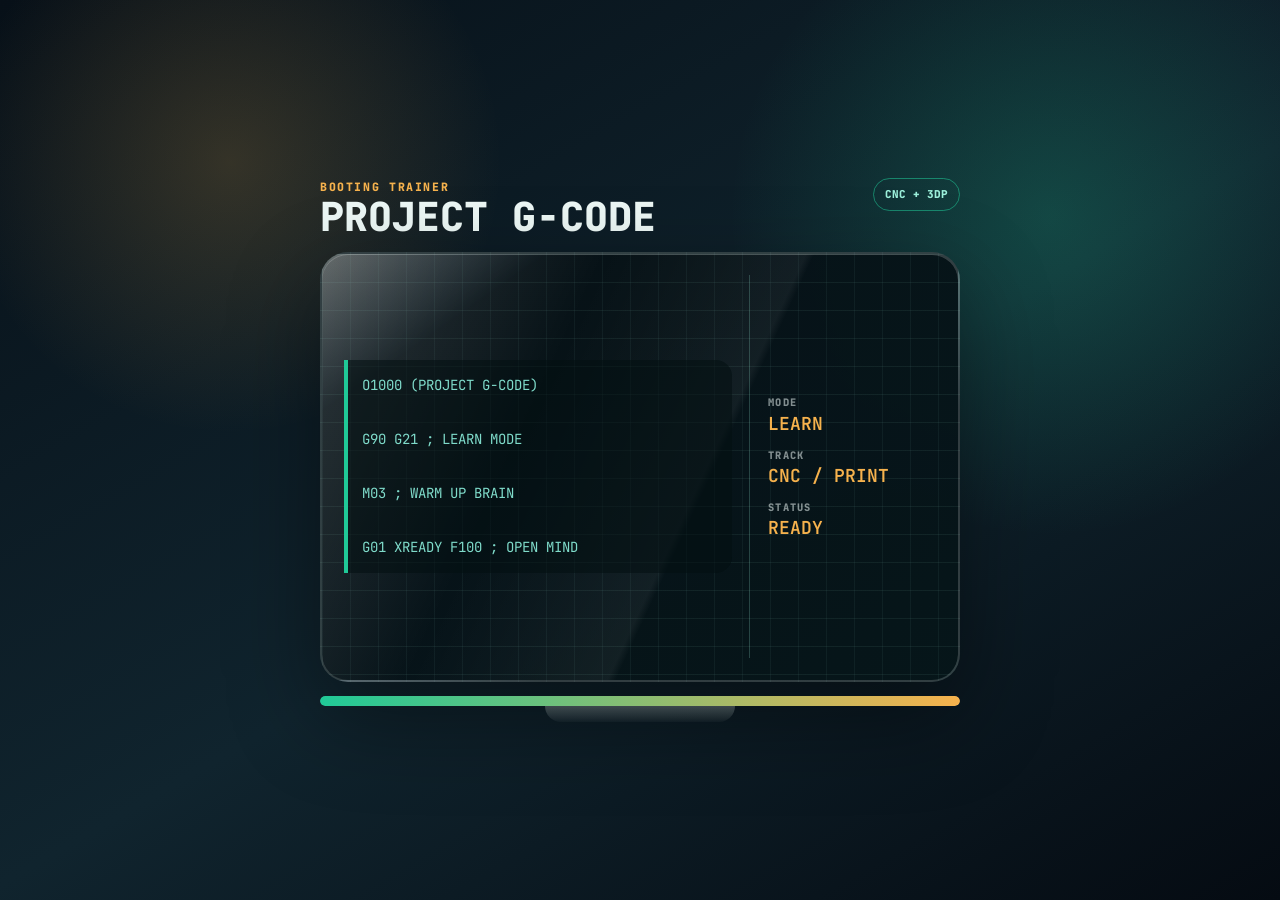
<file: index.html>
<!DOCTYPE html>
<html lang="en">
<head>
  <meta charset="UTF-8">
  <meta name="viewport" content="width=device-width, initial-scale=1.0, viewport-fit=cover">
  <meta name="description" content="Project G-Code Tutorial — Learn CNC G-code like Duolingo. Bite-sized lessons, interactive quizzes, and instant feedback for machinists.">
  <meta name="theme-color" content="#0F1923">
  <meta name="apple-mobile-web-app-capable" content="yes">
  <meta name="apple-mobile-web-app-status-bar-style" content="black-translucent">
  <meta name="apple-mobile-web-app-title" content="G-Code">
  <link rel="manifest" href="manifest.json">
  <link rel="icon" href="icons/icon-192.png" type="image/png">
  <link rel="apple-touch-icon" sizes="180x180" href="icons/icon-180.png">
  <title>Project G-Code Tutorial</title>
  <!-- Google Fonts: Inter + JetBrains Mono -->
  <link rel="preconnect" href="https://fonts.googleapis.com">
  <link rel="preconnect" href="https://fonts.gstatic.com" crossorigin>
  <link href="https://fonts.googleapis.com/css2?family=Inter:wght@400;600;700&family=JetBrains+Mono:wght@400;700&display=swap" rel="stylesheet">
  <link rel="stylesheet" href="css/style.css">
  <style id="startup-critical">
    .boot-splash {
      position: fixed;
      inset: 0;
      z-index: 2000;
      display: grid;
      place-items: center;
      min-height: 100dvh;
      overflow: hidden;
      background:
        radial-gradient(circle at 18% 18%, rgba(246,178,77,0.18), transparent 17rem),
        radial-gradient(circle at 82% 24%, rgba(32,201,151,0.22), transparent 20rem),
        linear-gradient(150deg, #071018 0%, #10242E 54%, #050B12 100%);
      padding: 1rem;
      transition: opacity 0.25s ease, visibility 0.25s ease;
    }
    .boot-splash.done { opacity: 0; visibility: hidden; pointer-events: none; }
    .boot-rig {
      width: min(94vw, 640px);
      color: #ECF7F5;
      font-family: 'JetBrains Mono', monospace;
    }
    .boot-rig__header {
      display: flex;
      justify-content: space-between;
      gap: 1rem;
      margin: 0 0 0.85rem;
      text-transform: uppercase;
    }
    .boot-rig__label { color: #F6B24D; font-size: 0.72rem; font-weight: 800; letter-spacing: 0.14em; }
    .boot-rig__title { font-size: clamp(1.65rem, 6vw, 2.5rem); font-weight: 800; line-height: 1.05; }
    .boot-rig__chip {
      align-self: start;
      border: 1px solid rgba(32,201,151,0.55);
      border-radius: 999px;
      color: #9CF0DB;
      font-size: 0.68rem;
      font-weight: 800;
      padding: 0.45rem 0.7rem;
      white-space: nowrap;
    }
    .boot-rig__screen {
      position: relative;
      display: grid;
      grid-template-columns: 1.35fr 0.65fr;
      gap: clamp(0.75rem, 3vw, 1.1rem);
      overflow: hidden;
      min-height: clamp(330px, 48vh, 430px);
      border: 2px solid rgba(221,236,233,0.2);
      border-radius: 28px;
      background:
        linear-gradient(rgba(156,240,219,0.07) 1px, transparent 1px),
        linear-gradient(90deg, rgba(156,240,219,0.055) 1px, transparent 1px),
        linear-gradient(145deg, rgba(214,222,227,0.22), rgba(7,18,23,0.98) 18%, rgba(6,22,26,0.98));
      background-size: 28px 28px, 28px 28px, auto;
      box-shadow: 0 34px 90px rgba(0,0,0,0.42), inset 0 1px 0 rgba(255,255,255,0.2);
      padding: clamp(1rem, 4vw, 1.35rem);
    }
    .boot-rig__screen::before {
      content: "";
      position: absolute;
      inset: 0;
      background: linear-gradient(115deg, rgba(255,255,255,0.16), transparent 34%, rgba(255,255,255,0.05) 58%, transparent 59%);
      pointer-events: none;
    }
    .boot-rig__code, .boot-rig__status { position: relative; z-index: 1; }
    .boot-rig__code { align-self: center; }
    .boot-rig__code pre {
      margin: 0;
      min-height: 165px;
      border: 0;
      border-left: 4px solid #20C997;
      border-radius: 0 16px 16px 0;
      background: rgba(3,16,18,0.55);
      color: #9CF0DB;
      font-size: clamp(0.82rem, 3.2vw, 1rem);
      line-height: 1.8;
      padding: 0.8rem 0 0.8rem 0.9rem;
      overflow: hidden;
    }
    .boot-rig__status {
      display: grid;
      align-content: center;
      gap: 0.75rem;
      border-left: 1px solid rgba(156,240,219,0.22);
      padding-left: clamp(0.75rem, 3vw, 1.1rem);
    }
    .boot-meter span { display: block; color: rgba(236,247,245,0.54); font-size: 0.65rem; font-weight: 800; letter-spacing: 0.12em; }
    .boot-meter strong { display: block; color: #F6B24D; font-size: clamp(0.9rem, 3vw, 1.12rem); line-height: 1.15; margin-top: 0.18rem; }
    .boot-rig__bar { height: 0.65rem; margin-top: 0.9rem; overflow: hidden; border-radius: 999px; background: rgba(236,247,245,0.16); }
    .boot-rig__bar span { display: block; height: 100%; width: 100%; border-radius: inherit; background: linear-gradient(90deg, #20C997, #F6B24D); animation: bootBar 4.3s ease-out both; transform-origin: left; }
    .boot-rig__foot { width: min(36vw, 190px); height: 1rem; margin: 0 auto; border-radius: 0 0 18px 18px; background: linear-gradient(180deg, rgba(221,236,233,0.32), rgba(221,236,233,0.04)); }
    .type-line { --type-duration: 1.15s; --type-delay: 0s; display: block; width: 0; max-width: max-content; overflow: hidden; white-space: nowrap; position: relative; animation: typeLine var(--type-duration) steps(34, end) forwards; animation-delay: var(--type-delay); }
    .type-line::after { content: ""; display: inline-block; width: 2px; height: 1.15em; margin-left: 2px; background: transparent; vertical-align: -0.16em; animation: caretActive var(--type-duration) step-end both; animation-delay: var(--type-delay); }
    .type-line.l2 { --type-delay: 1.05s; }
    .type-line.l3 { --type-delay: 2.1s; }
    .type-line.l4 { --type-delay: 3.15s; }
    .type-line.l4::after { animation: caretActive var(--type-duration) step-end both, caretBlink 0.7s step-end infinite; animation-delay: var(--type-delay), calc(var(--type-delay) + var(--type-duration)); }
    @keyframes bootBar { from { transform: scaleX(0.08); } to { transform: scaleX(1); } }
    @keyframes typeLine { to { width: 100%; } }
    @keyframes caretActive { 0%, 99% { background: #F6B24D; } 100% { background: transparent; } }
    @keyframes caretBlink { 0%, 100% { background: #F6B24D; } 50% { background: transparent; } }
    @media (max-width: 520px) {
      .boot-rig__screen { grid-template-columns: 1fr; }
      .boot-rig__status { grid-template-columns: repeat(3, 1fr); border-left: 0; border-top: 1px solid rgba(156,240,219,0.22); padding: 0.85rem 0 0; }
      .boot-meter { text-align: center; }
    }
  </style>
</head>
<body>
<div class="loading-splash boot-splash" id="loading-splash" aria-label="Loading Project G-Code Tutorial">
  <div class="boot-rig" role="presentation">
    <div class="boot-rig__header">
      <div><div class="boot-rig__label">Booting trainer</div><div class="boot-rig__title">Project G-Code</div></div>
      <div class="boot-rig__chip">CNC + 3DP</div>
    </div>
    <div class="boot-rig__screen">
      <div class="boot-rig__code">
        <pre><code><span class="type-line l1">O1000 (PROJECT G-CODE)</span>
<span class="type-line l2">G90 G21 ; LEARN MODE</span>
<span class="type-line l3">M03 ; WARM UP BRAIN</span>
<span class="type-line l4">G01 XREADY F100 ; OPEN MIND</span></code></pre>
      </div>
      <div class="boot-rig__status">
        <div class="boot-meter"><span>MODE</span><strong>LEARN</strong></div>
        <div class="boot-meter"><span>TRACK</span><strong>CNC / PRINT</strong></div>
        <div class="boot-meter"><span>STATUS</span><strong>READY</strong></div>
      </div>
    </div>
    <div class="boot-rig__bar"><span></span></div>
    <div class="boot-rig__foot"></div>
  </div>
</div>
<script>
  // boot splash failsafe
  window.setTimeout(() => {
    const splash = document.getElementById('loading-splash');
    splash?.classList.add('done');
    window.setTimeout(() => splash?.remove(), 350);
  }, 6200);
</script>

<div class="app-wrapper">

  <!-- ── TOP BAR ─────────────────────────────────────────── -->
  <header class="top-bar">
    <div class="top-bar__logo">
      <span class="bracket">[</span>G<span class="bracket">]</span> Project G-Code
    </div>
    <div class="top-bar__streak" id="streak-val">🔥 0</div>
    <div class="top-bar__xp" id="xp-bar-current">0 XP</div>
  </header>

  <!-- ── HOME SCREEN ──────────────────────────────────────── -->
  <section class="screen" id="screen-home">
    <div class="home-scroll">
      <!-- Hero / progress block -->
      <div class="hero-block">
        <div class="hero-greeting">Your learning path</div>
        <div class="hero-title">Master <span>G-Code</span>,<br>one block at a time.</div>
        <div class="track-switcher" role="group" aria-label="Learning track">
          <button class="track-btn active" type="button" data-track="cnc">CNC</button>
          <button class="track-btn" type="button" data-track="printing">3D Printing</button>
        </div>
        <div class="xp-bar-wrap">
          <div class="xp-bar-fill" id="xp-bar-fill" style="width:0%"></div>
        </div>
        <div class="xp-bar-label">
          <span id="xp-bar-current-2">0 XP</span>
          <span id="xp-bar-next">0/0 lessons</span>
        </div>
        <div class="daily-pill" id="daily-pill" aria-live="polite">
          <span>Daily Drill</span>
          <strong id="daily-pill-detail">Finish one lesson to unlock.</strong>
        </div>
      </div>

      <div class="motivation-panel" id="motivation-panel" aria-live="polite"></div>
      <div id="milestone-reward" aria-live="polite"></div>

      <!-- Unit cards -->
      <div class="section-label">Curriculum</div>
      <div id="unit-list"></div>
    </div>
  </section>

  <!-- ── LESSON SCREEN ─────────────────────────────────────── -->
  <section class="screen" id="screen-lesson">
    <div class="lesson-header">
      <button class="back-btn" id="back-btn" aria-label="Back to lessons">←</button>
      <div class="lesson-progress-bar">
        <div class="lesson-progress-fill" id="lesson-progress-fill" style="width:0%"></div>
      </div>
      <span class="lesson-step-count" id="lesson-step-count">0/0</span>
    </div>
    <div class="lesson-content" id="lesson-content" aria-live="polite">
      <!-- Rendered by JS -->
    </div>
    <div class="lesson-footer">
      <button class="btn-primary" id="lesson-action-btn" disabled>Continue</button>
    </div>
  </section>

  <!-- ── REFERENCE SCREEN ────────────────────────────────────── -->
  <section class="screen" id="screen-reference">
    <div class="ref-scroll">
      <input type="search" class="ref-search" id="ref-search" placeholder="Search G-code, M-code…" autocomplete="off">
      <div class="ref-toolbar">
        <label class="ref-learned-toggle">
          <input type="checkbox" id="ref-learned-toggle">
          <span>Learned only</span>
        </label>
      </div>
      <div id="ref-list">
        <!-- Rendered by JS -->
      </div>
    </div>
  </section>

  <section class="screen" id="screen-legal">
    <div class="legal-scroll">
      <div class="legal-card">
        <button class="legal-back-btn btn-secondary" id="legal-back-btn" type="button">Back to Settings</button>
        <div class="legal-title">License, Terms, and Acknowledgements</div>
        <div class="legal-body" id="legal-body">
          <h2>Educational and Safety Disclaimer</h2>
          <p>This app provides general educational material only. It does not replace official machine documentation, qualified instruction, employer procedures, or hands-on supervision.</p>
          <p>G-code, machine behavior, tooling, offsets, workholding, and safety procedures vary by controller and setup. Verify every command against the official manual and your shop's approved process. Never run unfamiliar code on a machine without simulation, a clear setup, and qualified supervision.</p>
          <p>Machining and machine operation involve serious risks, including injury, death, and equipment damage. You are responsible for using appropriate training, guards, personal protective equipment, and safe operating procedures.</p>
          <h2>Full Legal Notice</h2>
          <p><a href="LEGAL.md" target="_blank" rel="noopener">Read the complete license, terms, privacy notice, and acknowledgements.</a></p>
        </div>
      </div>
    </div>
  </section>

  <section class="screen" id="screen-access-unlock">
    <div class="app-wrapper">
      <div class="auth-wrap">
        <div class="boot-rig__chip" style="align-self:center;margin-bottom:0.75rem;">MGP</div>
        <div class="auth-title">Unlock Project G-Code Tutorial</div>
        <div class="auth-sub">Enter your license key to continue.</div>
        <form id="access-form" class="auth-form" autocomplete="off">
          <label class="auth-label" for="license-key">License key</label>
          <input class="auth-input" id="license-key" name="license_key" type="text" inputmode="text" autocomplete="off" placeholder="XXXX-XXXX-XXXX-XXXX" required>
          <button class="btn-primary auth-submit" id="license-submit" type="submit">Unlock</button>
          <div class="auth-error" id="access-error" aria-live="polite"></div>
        </form>
        <div class="setup-disclaimer auth-disclaimer" role="note">
          <strong>Safety and training disclaimer</strong>
          <p>Educational use only. This app does not replace official machine documentation, qualified instruction, or shop procedures. Verify every command for the actual controller and setup before running it on a machine.</p>
        </div>
        <div class="auth-note">Need a key? Visit the <a href="https://github.com/orangetrd-byte/Project-G-code-tutorial-/" target="_blank" rel="noopener">project repository</a>.</div>
      </div>
    </div>
  </section>

  <!-- ── PRACTICE SCREEN ───────────────────────────────────── -->
  <section class="screen" id="screen-practice">
    <div class="practice-scroll">
      <div class="practice-hero">
        <div>
          <div class="practice-kicker">Practice</div>
          <div class="practice-title">Sharpen your shop skills.</div>
        </div>
        <div class="practice-hero-mark">MGP</div>
      </div>
      <div id="practice-list"></div>
    </div>
  </section>

  <!-- ── PROGRESS SCREEN ───────────────────────────────────── -->
  <section class="screen" id="screen-progress">
    <div class="progress-scroll">
      <div class="streak-card">
        <span class="streak-flame">🔥</span>
        <div>
          <div class="streak-val" id="prog-streak">0</div>
          <div class="streak-lbl">Day Streak</div>
        </div>
      </div>
      <div class="prog-hero">
        <div class="prog-hero__total" id="prog-total-xp">0</div>
        <div class="prog-hero__label">Total XP Earned</div>
      </div>
      <div id="mistake-bank"></div>
      <div class="section-label">My Path</div>
      <div id="prog-roadmap-list"></div>
      <div id="roadmap-lanes"></div>
      <div class="section-label">Unit Progress</div>
      <div id="prog-unit-list"></div>
    </div>
  </section>

  <section class="screen" id="screen-settings">
    <div class="settings-scroll">
      <div class="settings-header">
        <div class="settings-title">Settings</div>
        <div class="settings-subtitle">App preferences</div>
      </div>

      <div class="setup-note" id="setup-note" role="note">
        <div class="setup-note__eyebrow">Project G-Code Tutorial</div>
        <div class="setup-note__title">Choose Your Settings to Begin Learning</div>
        <div class="setup-note__body">Choose your language and theme, then select Start Learning.</div>
      </div>

      <div class="setup-disclaimer" role="note" aria-labelledby="setup-disclaimer-title">
        <strong id="setup-disclaimer-title">Safety and training disclaimer</strong>
        <p>Educational use only. This app does not replace official machine documentation, qualified instruction, or shop procedures. Verify every command for the actual controller and setup before running it on a machine.</p>
      </div>

      <div class="settings-group">
        <div class="settings-row">
          <div>
            <div class="settings-label">Language</div>
            <div class="settings-help">Choose the app interface language.</div>
          </div>
          <div class="settings-segment" role="group" aria-label="Language">
            <button class="settings-choice active" type="button" data-setting="language" data-value="en">English</button>
            <button class="settings-choice" type="button" data-setting="language" data-value="es">Spanish</button>
          </div>
        </div>

        <div class="settings-row">
          <div>
            <div class="settings-label">Theme</div>
            <div class="settings-help">Choose light or dark mode.</div>
          </div>
          <div class="settings-segment" role="group" aria-label="Theme">
            <button class="settings-choice active" type="button" data-setting="theme" data-value="dark">Dark</button>
            <button class="settings-choice" type="button" data-setting="theme" data-value="light">Light</button>
              </div>
            </div>
          </div>

      <div class="settings-group">
        <button class="settings-row__button btn-secondary" id="legal-link-btn" type="button">License, Terms, and Acknowledgements</button>
      </div>

      <div class="settings-group">
        <div class="build-row">
          <span>Build</span>
          <strong id="build-number">--</strong>
        </div>
      </div>

      <div class="settings-group settings-danger-group">
        <div class="settings-row settings-danger-row" id="reset-data-row">
          <div>
            <div class="settings-label">Reset App Data</div>
            <div class="settings-help">Clear progress, XP, streaks, reviews, weak spots, language, and theme on this device.</div>
          </div>
          <button class="settings-danger-btn" id="reset-data-btn" type="button">Reset</button>
        </div>
      </div>

      <button class="btn-primary setup-complete-btn" id="setup-complete-btn" type="button">Start Learning</button>
    </div>
  </section>

  <!-- ── BOTTOM NAV ────────────────────────────────────────── -->
  <nav class="bottom-nav">
    <button class="nav-btn active" data-screen="screen-home">
      <span class="icon">🏠</span>Learn
    </button>
    <button class="nav-btn" data-screen="screen-reference">
      <span class="icon">📚</span>Reference
    </button>
    <button class="nav-btn" data-screen="screen-practice">
      <span class="icon">⚡</span>Practice
    </button>
    <button class="nav-btn" data-screen="screen-progress">
      <span class="icon">📊</span>Progress
    </button>
    <button class="nav-btn" data-screen="screen-settings">
      <span class="icon">⚙</span>Settings
    </button>
  </nav>

  <!-- ── TOAST ─────────────────────────────────────────────── -->
  <div class="toast" id="toast"></div>

</div>

<!-- Data & App -->
<script src="data/lessons.js"></script>
<script src="js/access-gate.js?v=2"></script>
<script src="js/app.js"></script>

<script>
  (function(){
    'use strict';
    document.querySelectorAll('.screen').forEach(el=>el.classList.remove('active'));
    const home=document.getElementById('screen-home');
    if(home) home.classList.add('active');
  })();
</script>

<!-- PWA Service Worker Registration -->
<script>
  if ('serviceWorker' in navigator) {
    let pendingUpdateReload = false;
    let controllerReady = false;
    navigator.serviceWorker.addEventListener('controllerchange', () => {
      if (controllerReady) return;
      controllerReady = true;
      if (!document.body || !document.body.isConnected) return;
      showUpdateBanner();
      pendingUpdateReload = true;
    });

    function showUpdateBanner() {
      const settingsPanel = document.querySelector('#screen-settings .settings-scroll');
      if (!settingsPanel || settingsPanel.querySelector('.sw-update-banner')) return;
      const banner = document.createElement('div');
      banner.className = 'sw-update-banner';
      banner.innerHTML = '<span>App updated.</span><button class="sw-update-btn" type="button" id="sw-reload-btn">Reload now</button>';
      settingsPanel.insertBefore(banner, settingsPanel.firstChild);
      document.getElementById('sw-reload-btn')?.addEventListener('click', () => window.location.reload());
    }

    window.addEventListener('load', () => {
      if (pendingUpdateReload) showUpdateBanner();
      navigator.serviceWorker.register('sw.js')
        .then(reg => {
          reg.update();
          if (reg.waiting && !navigator.serviceWorker.controller) {
            reg.waiting.postMessage({ type: 'SKIP_WAITING' });
          }
          reg.addEventListener('updatefound', () => {
            const worker = reg.installing;
            if (!worker) return;
            worker.addEventListener('statechange', () => {
              if (worker.state === 'installed' && navigator.serviceWorker.controller) {
                worker.postMessage({ type: 'SKIP_WAITING' });
              }
            });
          });
        })
        .catch(err => console.warn('[SW] Registration failed:', err));
    });
  }
</script>
</body>
</html>
</file>
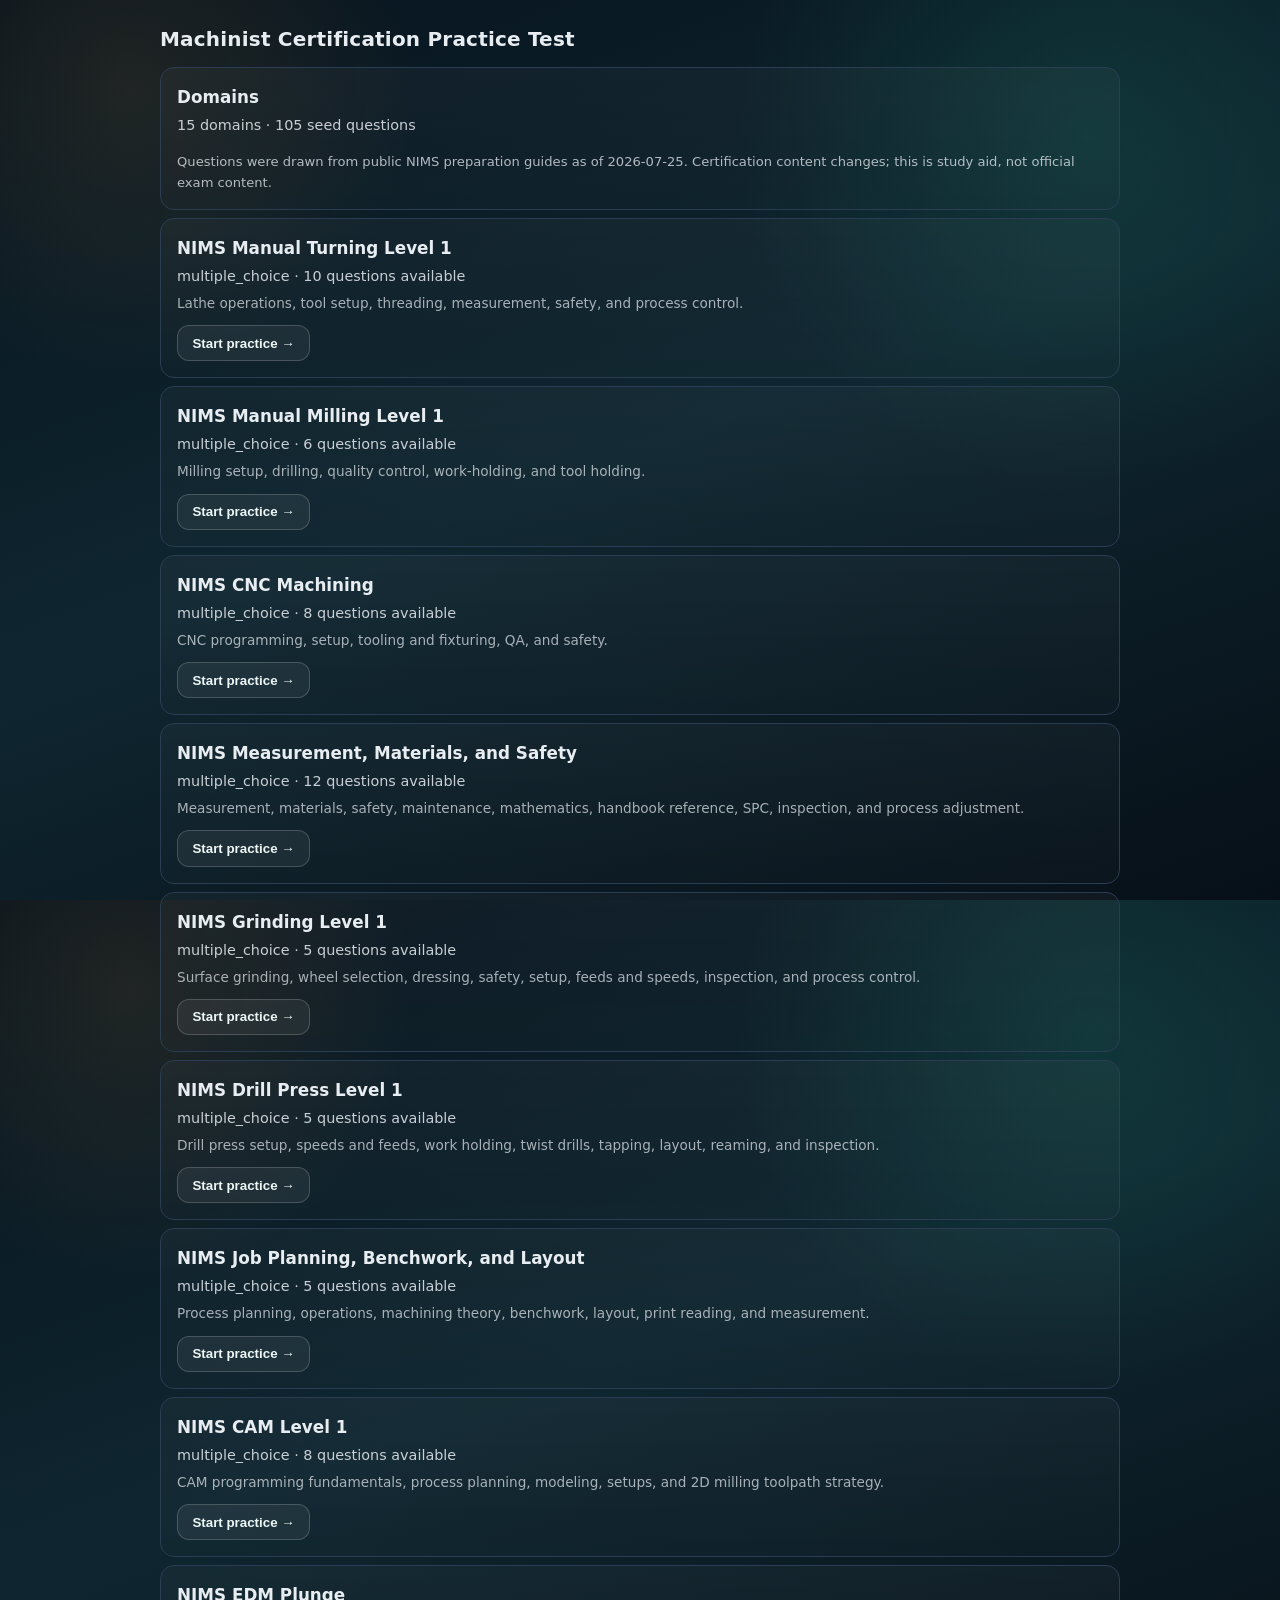
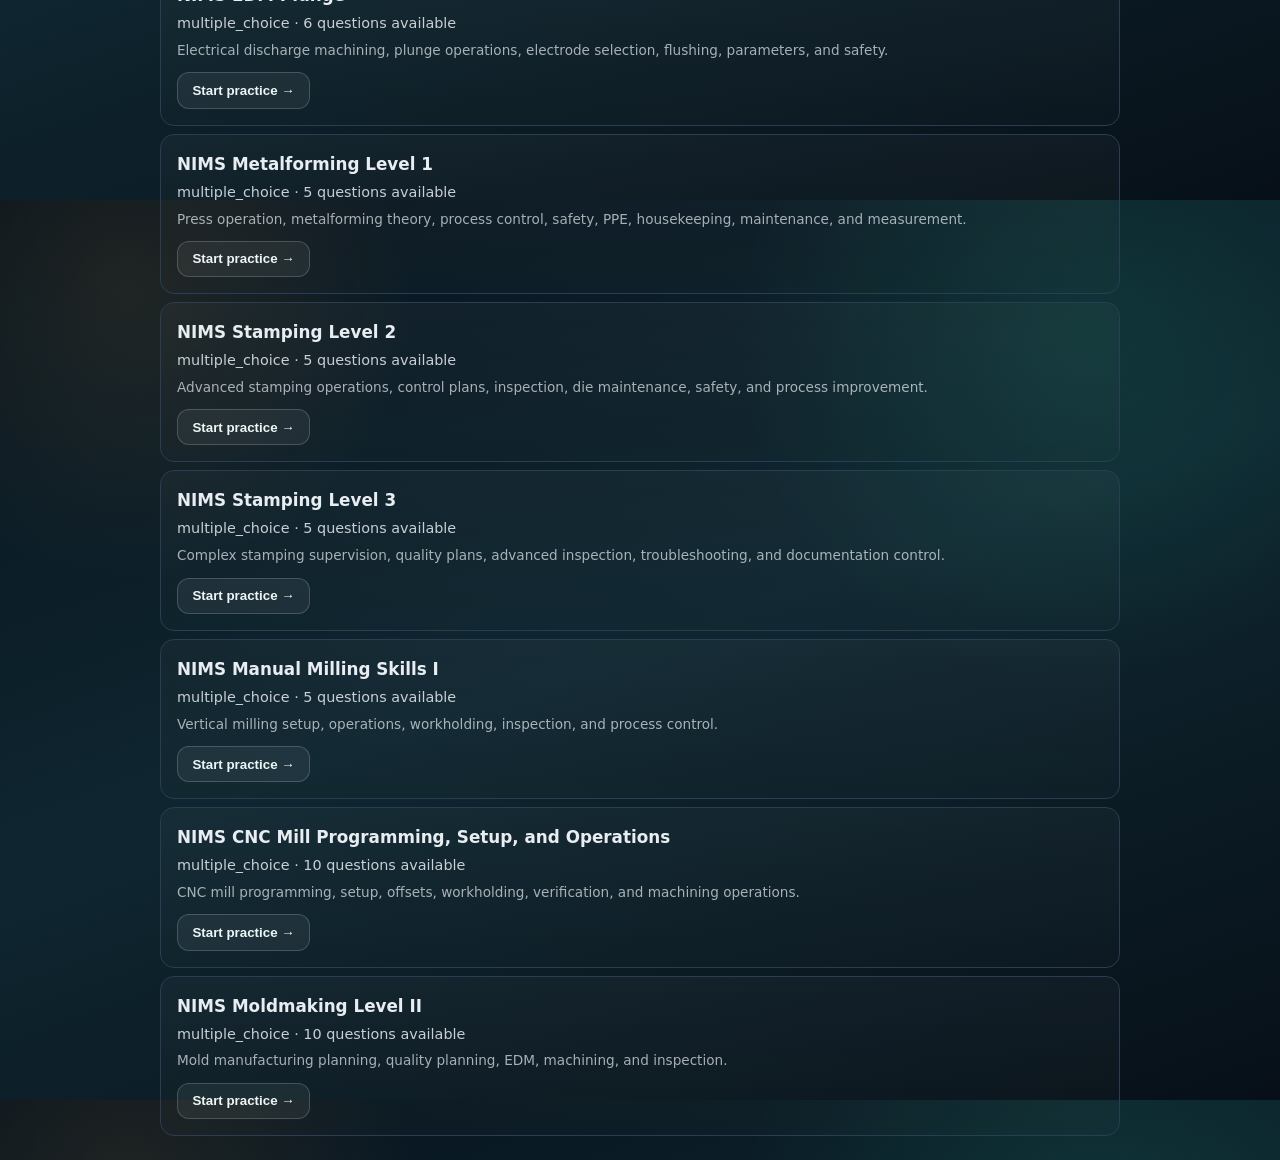
<file: practice-cert/index.html>
<!DOCTYPE html>
<html lang="en">
<head>
  <meta charset="UTF-8">
  <meta name="viewport" content="width=device-width, initial-scale=1.0, viewport-fit=cover">
  <meta name="theme-color" content="#0F1923">
  <title>Project G-Code Tutorial — Cert Practice</title>
  <style>
    :root {
      --c-bg: #0F1923;
      --c-surface: #172130;
      --c-border: #2A3D52;
      --c-text: #E8EDF2;
      --c-text-2: #9BAFC4;
      --c-primary: #1A6B5C;
      --c-primary-l: #22876E;
      --c-accent: #F5A623;
      --c-correct: #20C997;
      --c-wrong: #FF6B81;
      --r: 14px;
      --f-body: 'Inter', 'Segoe UI', system-ui, sans-serif;
    }
    html, body { height: 100%; }
    body {
      margin: 0;
      background:
        radial-gradient(circle at 10% 10%, rgba(240,160,64,0.10), transparent 18rem),
        radial-gradient(circle at 85% 15%, rgba(32,201,151,0.12), transparent 22rem),
        linear-gradient(160deg, #07131D, #0F2630, #071018);
      color: var(--c-text);
      font-family: var(--f-body);
      line-height: 1.55;
    }
    .cert-root { padding: 1rem; max-width: 960px; margin: 0 auto; }
    .cert-home__title { font-size: 1.25rem; font-weight: 800; margin: 0.5rem 0 0.75rem; letter-spacing: 0.2px; }
    .cert-card {
      border: 1px solid var(--c-border);
      background: linear-gradient(180deg, rgba(255,255,255,0.03), rgba(255,255,255,0.01));
      border-radius: var(--r);
      padding: 1rem;
      margin: 0.5rem 0;
    }
    .cert-card__name { font-weight: 800; font-size: 1.05rem; }
    .cert-card__meta { opacity: 0.85; font-size: 0.9rem; margin-top: 0.25rem; }
    .cert-card__hint { font-size: 0.85rem; opacity: 0.7; margin-top: 0.35rem; }
    .cert-btn {
      display: inline-flex; align-items: center; gap: 0.4rem; margin-top: 0.7rem;
      border: 1px solid rgba(255,255,255,0.18); background: rgba(255,255,255,0.06);
      color: #ECF7F5; padding: 0.6rem 0.9rem; border-radius: 12px; font-weight: 700; cursor: pointer;
    }
    .cert-btn:disabled { opacity: 0.38; cursor: not-allowed; }
    .cert-quiz {}
    .cert-top { display: flex; justify-content: space-between; align-items: center; gap: 1rem; margin-bottom: 0.75rem; }
    .cert-progress { opacity: 0.9; font-weight: 800; }
    .cert-question { font-weight: 700; font-size: 1.05rem; margin: 0.5rem 0 0.6rem; }
    .cert-answers { display: grid; gap: 0.5rem; }
    .cert-answer {
      text-align: left; border: 1px solid rgba(255,255,255,0.12); background: rgba(255,255,255,0.05);
      color: var(--c-text); padding: 0.75rem 0.9rem; border-radius: 14px; font-weight: 600; cursor: pointer;
    }
    .cert-answer.correct { border-color: var(--c-correct); background: rgba(32,201,151,0.14); }
    .cert-answer.wrong { border-color: var(--c-wrong); background: rgba(255,107,129,0.12); }
    .cert-answer:disabled { cursor: not-allowed; }
    .cert-feedback { margin-top: 0.7rem; min-height: 1.4rem; font-weight: 700; }
    .cert-nav { display: flex; justify-content: space-between; gap: 0.75rem; margin-top: 1rem; }
    .cert-result { text-align: center; padding: 1.2rem 1rem; }
    .cert-result__score { font-size: 2.2rem; font-weight: 900; }
    .cert-result__sub { opacity: 0.85; margin-top: 0.25rem; }
    .cert-controversy { font-size: 0.82rem; opacity: 0.75; margin-top: 1rem; }
    @media (max-width: 640px) {
      .cert-root { padding: 1rem; }
      .cert-btn { width: 100%; justify-content: center; }
      .cert-nav { flex-direction: column; }
    }
  </style>
</head>
<body>

<section class="screen active cert-root" id="screen-cert-practice">
  <div id="cert-app"></div>
</section>

<script>
(function() {
  'use strict';
  const bank = window.CERT_PRACTICE_BANK;
  async function init() {
    let data = bank;
    if (!data || !data.questions || !data.questions.length) {
      try {
        const res = await fetch('data/cert-practice-bank.json', {cache: 'no-store'});
        if (res.ok) data = await res.json();
      } catch {}
    }
    const app = document.getElementById('cert-app');
    if (!app || !data?.questions?.length) {
      app.innerHTML = '<div class="cert-card">Practice bank failed to load.</div>';
      return;
    }
    const state = {
      mode: 'home',
      domain: null,
      questions: [],
      index: 0,
      score: 0,
      answered: false,
      chosen: null
    };
    const setMode = (mode) => { state.mode = mode; };
    const setDomain = (id) => {
      state.domain = id;
      state.questions = data.questions.filter(q => q.domain === id);
      state.index = 0;
      state.score = 0;
      state.answered = false;
      state.chosen = null;
    };
    const current = () => state.questions[state.index];
    const countForDomain = (id) => data.questions.filter(q => q.domain === id).length;
    const escapeHtml = (str) => String(str)
      .replace(/&/g, '&amp;')
      .replace(/</g, '&lt;')
      .replace(/>/g, '&gt;')
      .replace(/"/g, '&quot;');

    function renderHome() {
      setMode('home');
      app.innerHTML = `
        <div class="cert-home__title">${escapeHtml(data.meta?.title || 'Certification Practice Test')}</div>
        <div class="cert-card">
          <div class="cert-card__name">Domains</div>
          <div class="cert-card__meta">${data.domains.length} domains · ${data.questions.length} seed questions</div>
          <div class="cert-controversy">${escapeHtml(data.meta?.controversy_note || '')}</div>
        </div>
        ${data.domains.map(domain => `
          <div class="cert-card">
            <div class="cert-card__name">${escapeHtml(domain.name)}</div>
            <div class="cert-card__meta">${domain.exam_style || ''} · ${countForDomain(domain.id)} questions available</div>
            <div class="cert-card__hint">${escapeHtml(domain.description || '')}</div>
            <button class="cert-btn" type="button" data-start="${domain.id}">Start practice →</button>
          </div>
        `).join('')}
      `;
      app.querySelectorAll('button[data-start]').forEach(btn => {
        btn.addEventListener('click', () => {
          const id = btn.dataset.start;
          if (!countForDomain(id)) return;
          setDomain(id);
          renderQuiz();
        });
      });
    }

    function renderQuiz() {
      setMode('quiz');
      const q = current();
      state.answered = false;
      state.chosen = null;
      app.innerHTML = `
        <div class="cert-quiz">
          <div class="cert-top">
            <div class="cert-progress">Question ${state.index + 1} of ${state.questions.length}</div>
            <button class="cert-btn" type="button" id="cert-home-btn">Exit</button>
          </div>
          <div class="cert-question">${escapeHtml(q.question)}</div>
          <div class="cert-answers" id="cert-answers"></div>
          <div class="cert-feedback" id="cert-feedback"></div>
          <div class="cert-nav">
            <button class="cert-btn" id="cert-next" type="button" disabled>Next →</button>
          </div>
          <div class="cert-controversy">${escapeHtml(data.meta?.controversy_note || '')}</div>
        </div>
      `;
      document.getElementById('cert-home-btn').addEventListener('click', renderHome);
      const answersEl = document.getElementById('cert-answers');
      q.answers.forEach((text, idx) => {
        const btn = document.createElement('button');
        btn.className = 'cert-answer';
        btn.type = 'button';
        btn.id = 'cert-answer-' + idx;
        btn.textContent = text;
        btn.addEventListener('click', () => selectAnswer(idx, btn));
        answersEl.appendChild(btn);
      });
      const nextBtn = document.getElementById('cert-next');
      nextBtn.addEventListener('click', () => {
        if (state.index + 1 < state.questions.length) {
          state.index += 1;
          renderQuiz();
        } else {
          renderResult();
        }
      });
    }

    function selectAnswer(chosenIdx, btnEl) {
      if (state.answered) return;
      state.answered = true;
      state.chosen = chosenIdx;
      const q = current();
      const correctIdx = q.correct_index;
      const feedback = document.getElementById('cert-feedback');
      if (chosenIdx === correctIdx) {
        state.score += 1;
        btnEl.classList.add('correct');
        feedback.textContent = 'Correct.';
      } else {
        btnEl.classList.add('wrong');
        feedback.textContent = 'Correct answer: ' + q.answers[correctIdx];
        const correctBtn = document.getElementById('cert-answer-' + correctIdx);
        if (correctBtn) correctBtn.classList.add('correct');
      }
      const all = document.querySelectorAll('.cert-answer');
      all.forEach(b => b.disabled = true);
      document.getElementById('cert-next').disabled = false;
      if (state.index + 1 >= state.questions.length) {
        document.getElementById('cert-next').textContent = 'Finish';
      }
    }

    function renderResult() {
      setMode('result');
      const total = state.questions.length;
      const score = state.score;
      const pct = Math.round((score / total) * 100);
      app.innerHTML = `
        <div class="cert-card cert-result">
          <div class="cert-result__score">${score} / ${total}</div>
          <div class="cert-result__sub">${pct}% on this run</div>
          <button class="cert-btn" type="button" id="cert-retry">Retry</button>
          <button class="cert-btn" type="button" id="cert-home">Domain menu</button>
          <div class="cert-controversy">${escapeHtml(data.meta?.controversy_note || '')}</div>
        </div>
      `;
      document.getElementById('cert-retry').addEventListener('click', () => {
        setDomain(state.domain);
        renderQuiz();
      });
      document.getElementById('cert-home').addEventListener('click', renderHome);
    }

    renderHome();
  }
  init();
})();
</script>
</body>
</html>
</file>
<file: css/style.css>
/* ============================================================
   Project G-Code Tutorial — Stylesheet
   Design language: precision tool steel meets modern ed-tech.
   Primary: #1A6B5C (coolant teal)  Accent: #F5A623 (chip gold)
   Surface: #0F1923 (machine dark)  Text: #E8EDF2 (aluminum white)
   ============================================================ */

/* ─── RESET & TOKENS ─────────────────────────────────────── */
*, *::before, *::after { box-sizing: border-box; margin: 0; padding: 0; }

:root {
  --c-bg:        #0F1923;
  --c-surface:   #172130;
  --c-surface2:  #1E2D3D;
  --c-border:    #2A3D52;
  --c-primary:   #1A6B5C;
  --c-primary-l: #22876E;
  --c-accent:    #F5A623;
  --c-accent-l:  #FFB94A;
  --c-correct:   #28A745;
  --c-wrong:     #DC3545;
  --c-error:     #DC3545;
  --c-text:      #E8EDF2;
  --c-text-2:    #9BAFC4;
  --c-text-3:    #5F7A92;
  --c-code-bg:   #101820;
  --c-code-text: #7FDBCA;

  --r-sm:  6px;
  --r-md:  12px;
  --r-lg:  18px;
  --r-xl:  24px;

  --shadow-card: 0 2px 12px rgba(0,0,0,0.4);
  --shadow-float: 0 8px 32px rgba(0,0,0,0.5);
  --shadow-sm: 0 1px 4px rgba(0,0,0,0.25);

  --f-display: 'JetBrains Mono', 'Courier New', monospace;
  --f-body:    'Inter', 'Segoe UI', system-ui, sans-serif;
  --f-code:    'JetBrains Mono', 'Fira Code', monospace;

  --nav-h: 58px;
  --bottom-nav-h: 78px;
}

body.theme-light {
  --c-bg:        #F4F7FA;
  --c-surface:   #FFFFFF;
  --c-surface2:  #E9EEF3;
  --c-border:    #B8C6D2;
  --c-primary:   #176B5D;
  --c-primary-l: #218873;
  --c-accent:    #9A5A00;
  --c-accent-l:  #B96E00;
  --c-correct:   #28A745;
  --c-wrong:     #DC3545;
  --c-error:     #B30000;
  --c-text:      #101820;
  --c-text-2:    #2F4050;
  --c-text-3:    #4F6375;
  --c-code-bg:   #EEF3F6;
  --c-code-text: #0D6658;
  --shadow-card: 0 2px 12px rgba(24,42,56,0.12);
  --shadow-float: 0 8px 32px rgba(24,42,56,0.18);
  --shadow-sm: 0 1px 4px rgba(24,42,56,0.16);
  --bottom-nav-h: 88px;
}

html { font-size: 16px; scroll-behavior: smooth; }
html, body { height: 100%; }

body {
  background: var(--c-bg);
  color: var(--c-text);
  font-family: var(--f-body);
  line-height: 1.6;
  min-height: 100dvh;
  overflow: hidden;
}

.loading-splash {
  position: fixed;
  inset: 0;
  z-index: 2000;
  display: flex;
  align-items: center;
  justify-content: center;
  background:
    radial-gradient(circle at 15% 15%, rgba(240, 160, 64, 0.14), transparent 18rem),
    radial-gradient(circle at 80% 20%, rgba(32, 201, 151, 0.18), transparent 22rem),
    linear-gradient(160deg, #07131D 0%, #0F2630 48%, #071018 100%);
  padding: 1.15rem;
  transition: opacity 0.25s ease, visibility 0.25s ease;
}
.loading-splash.done {
  opacity: 0;
  visibility: hidden;
  pointer-events: none;
}
.loading-monitor {
  width: min(94vw, 620px);
  transform: perspective(900px) rotateX(2deg);
}
.loading-monitor__bezel {
  position: relative;
  overflow: hidden;
  background: linear-gradient(145deg, #D6DEE3, #758894 12%, #152230 13%, #0B151F 100%);
  border: 1px solid rgba(236, 245, 247, 0.26);
  border-radius: 24px;
  box-shadow: 0 30px 80px rgba(0, 0, 0, 0.38), inset 0 1px 0 rgba(255,255,255,0.28);
  padding: clamp(0.8rem, 3vw, 1.15rem);
}
.loading-monitor__bezel::before {
  content: "";
  position: absolute;
  inset: 0;
  background: linear-gradient(115deg, rgba(255,255,255,0.12), transparent 35%, rgba(255,255,255,0.04) 62%, transparent 63%);
  pointer-events: none;
}
.loading-monitor__header {
  position: relative;
  z-index: 1;
  display: flex;
  align-items: center;
  justify-content: space-between;
  gap: 1rem;
  padding: 0.2rem 0.25rem 0.85rem;
}
.loading-monitor__eyebrow {
  color: var(--c-accent);
  font-family: var(--f-display);
  font-size: 0.7rem;
  font-weight: 900;
  letter-spacing: 0.14em;
}
.loading-monitor__brand {
  color: #F3FBFA;
  font-family: var(--f-display);
  font-size: clamp(1.35rem, 5vw, 2rem);
  font-weight: 900;
  line-height: 1.05;
}
.loading-monitor__badge {
  border: 1px solid rgba(240, 160, 64, 0.55);
  border-radius: 999px;
  color: #F6B24D;
  font-family: var(--f-display);
  font-size: 0.68rem;
  font-weight: 900;
  letter-spacing: 0.08em;
  padding: 0.4rem 0.65rem;
  white-space: nowrap;
}
.loading-monitor__display {
  position: relative;
  z-index: 1;
  display: grid;
  grid-template-columns: minmax(0, 1.45fr) minmax(7.5rem, 0.7fr);
  gap: clamp(0.75rem, 3vw, 1rem);
  min-height: clamp(270px, 42vh, 360px);
  overflow: hidden;
  border: 1px solid rgba(96, 139, 145, 0.55);
  border-radius: 16px;
  background:
    linear-gradient(rgba(32, 201, 151, 0.055) 1px, transparent 1px),
    linear-gradient(90deg, rgba(32, 201, 151, 0.045) 1px, transparent 1px),
    radial-gradient(circle at 25% 30%, rgba(32, 201, 151, 0.22), transparent 18rem),
    #06161A;
  background-size: 24px 24px, 24px 24px, auto, auto;
  padding: clamp(1rem, 4vw, 1.35rem);
}
.loading-monitor__display::after {
  content: "";
  position: absolute;
  inset: 0;
  background: linear-gradient(180deg, transparent, rgba(255,255,255,0.055), transparent);
  animation: terminalScan 3.6s linear infinite;
  pointer-events: none;
}
.loading-monitor__code {
  align-self: center;
}
.loading-monitor__code pre {
  position: relative;
  z-index: 1;
  margin: 0;
  min-height: 150px;
  background: rgba(3, 16, 18, 0.52);
  border: 0;
  border-left: 4px solid var(--c-accent);
  border-radius: 0 12px 12px 0;
  color: #9CF0DB;
  font-size: clamp(0.82rem, 3.2vw, 1.02rem);
  padding: 0.75rem 0 0.75rem 0.95rem;
}
.loading-monitor__panel {
  position: relative;
  z-index: 1;
  align-self: stretch;
  display: grid;
  align-content: center;
  gap: 0.45rem;
  border-left: 1px solid rgba(156, 240, 219, 0.22);
  color: #DDECE9;
  font-family: var(--f-display);
  padding-left: clamp(0.75rem, 3vw, 1rem);
}
.loading-monitor__panel span {
  color: rgba(221, 236, 233, 0.54);
  font-size: 0.62rem;
  font-weight: 900;
  letter-spacing: 0.14em;
}
.loading-monitor__panel strong {
  color: #F6B24D;
  font-size: clamp(0.82rem, 2.6vw, 1rem);
  line-height: 1.1;
}
.loading-monitor__bootbar {
  position: relative;
  z-index: 1;
  height: 0.55rem;
  overflow: hidden;
  background: rgba(221, 236, 233, 0.14);
  border-radius: 999px;
  margin-top: 0.85rem;
}
.loading-monitor__bootbar span {
  display: block;
  width: 72%;
  height: 100%;
  background: linear-gradient(90deg, var(--c-accent), #F6B24D);
  border-radius: inherit;
  animation: bootBar 4.3s ease-out forwards;
}
.loading-monitor__stand {
  width: min(34vw, 170px);
  height: 1.1rem;
  background: linear-gradient(180deg, rgba(118, 136, 148, 0.55), rgba(18, 31, 42, 0.15));
  border-radius: 0 0 18px 18px;
  margin: 0 auto;
}
@media (max-width: 520px) {
  .loading-monitor__display { grid-template-columns: 1fr; }
  .loading-monitor__panel {
    grid-template-columns: repeat(3, 1fr);
    border-left: 0;
    border-top: 1px solid rgba(156, 240, 219, 0.22);
    padding: 0.8rem 0 0;
  }
  .loading-monitor__panel span, .loading-monitor__panel strong { text-align: center; }
}
.type-line {
  --type-duration: 1.15s;
  --type-delay: 0s;
  display: block;
  width: 0;
  max-width: max-content;
  overflow: hidden;
  white-space: nowrap;
  position: relative;
  animation: typeLine var(--type-duration) steps(34, end) forwards;
  animation-delay: var(--type-delay);
}
.type-line::after {
  content: "";
  display: inline-block;
  width: 2px;
  height: 1.15em;
  margin-left: 2px;
  background: transparent;
  vertical-align: -0.16em;
  animation: caretActive var(--type-duration) step-end both;
  animation-delay: var(--type-delay);
}
.type-line.l2 { --type-delay: 1.05s; }
.type-line.l3 { --type-delay: 2.1s; }
.type-line.l4 {
  --type-delay: 3.15s;
}
.type-line.l4::after {
  animation: caretActive var(--type-duration) step-end both, caretBlink 0.7s step-end infinite;
  animation-delay: var(--type-delay), calc(var(--type-delay) + var(--type-duration));
}
@keyframes typeLine {
  to { width: 100%; }
}
@keyframes caretActive {
  0%, 99% { background: var(--c-accent); }
  100% { background: transparent; }
}
@keyframes caretBlink {
  0%, 100% { background: var(--c-accent); }
  50% { background: transparent; }
}

@keyframes bootBar {
  from { width: 10%; }
  to { width: 100%; }
}
@keyframes terminalScan {
  from { transform: translateY(-100%); }
  to { transform: translateY(100%); }
}
/* ─── TYPOGRAPHY ─────────────────────────────────────────── */
h1, h2, h3, h4 {
  font-family: var(--f-display);
  font-weight: 700;
  letter-spacing: -0.02em;
  line-height: 1.2;
}
h1 { font-size: clamp(1.6rem, 4vw, 2.2rem); }
h2 { font-size: clamp(1.2rem, 3vw, 1.6rem); }
h3 { font-size: clamp(1.15rem, 4vw, 1.45rem); }
h4 { font-size: 0.95rem; color: var(--c-accent); text-transform: uppercase; letter-spacing: 0.06em; }

p { margin-bottom: 0.75rem; color: var(--c-text-2); }
p:last-child { margin-bottom: 0; }

a { color: var(--c-primary-l); text-decoration: none; }
a:hover { color: var(--c-accent); }

pre, code {
  font-family: var(--f-code);
  font-size: 0.875rem;
  background: var(--c-code-bg);
  color: var(--c-code-text);
}
pre {
  padding: 1rem 1.25rem;
  border-radius: var(--r-md);
  border-left: 3px solid var(--c-primary);
  overflow-x: auto;
  margin: 0.75rem 0;
  line-height: 1.7;
}
code {
  padding: 0.1em 0.35em;
  border-radius: 4px;
}
pre code {
  padding: 0;
  background: none;
}

ul, ol {
  padding-left: 1.5rem;
  margin-bottom: 0.75rem;
  color: var(--c-text-2);
}
li { margin-bottom: 0.35rem; }

strong { color: var(--c-text); font-weight: 600; }

/* ─── CALLOUTS ───────────────────────────────────────────── */
.callout {
  padding: 0.75rem 1rem;
  border-radius: var(--r-sm);
  margin: 0.75rem 0;
  font-size: 0.9rem;
}
.callout.warning {
  background: rgba(220, 53, 69, 0.12);
  border-left: 3px solid var(--c-wrong);
  color: #F8A5AE;
}
body.theme-light .callout.warning {
  color: #6F101A;
}
.callout.tip {
  background: rgba(245, 166, 35, 0.10);
  border-left: 3px solid var(--c-accent);
  color: #FCC875;
}
/* ─── LAYOUT ─────────────────────────────────────────────── */
.app-wrapper {
  width: 100%;
  margin: 0 auto;
  height: 100dvh;
  min-height: 100dvh;
  display: flex;
  flex-direction: column;
  position: relative;
  overflow: hidden;
  background: var(--c-bg);
}

.screen {
  display: none;
  flex-direction: column;
  height: calc(100dvh - var(--nav-h) - var(--bottom-nav-h));
  min-height: 0;
  padding-bottom: 0;
  overflow: hidden;
}
.screen.active { display: flex; }

/* ─── TOP BAR ─────────────────────────────────────────────── */
.top-bar {
  flex: 0 0 var(--nav-h);
  z-index: 100;
  background: var(--c-bg);
  border-bottom: 1px solid var(--c-border);
  padding: 0 1rem;
  height: var(--nav-h);
  display: flex;
  align-items: center;
  justify-content: space-between;
  gap: 1rem;
}
.top-bar__logo {
  font-family: var(--f-display);
  font-size: 0.95rem;
  font-weight: 700;
  color: var(--c-accent);
  letter-spacing: 0.05em;
  display: flex;
  align-items: center;
  gap: 0.5rem;
}
.top-bar__logo span.bracket { color: var(--c-primary-l); }
.top-bar__streak {
  display: flex;
  align-items: center;
  gap: 0.4rem;
  font-size: 0.85rem;
  font-weight: 600;
  color: var(--c-accent);
}
.top-bar__xp {
  font-size: 0.8rem;
  color: var(--c-text-2);
  font-weight: 600;
}
body.theme-light .top-bar__logo { color: #8A5200; }

/* ─── BOTTOM NAV ──────────────────────────────────────────── */
.bottom-nav {
  flex: 0 0 var(--bottom-nav-h);
  width: 100%;
  height: var(--bottom-nav-h);
  background: var(--c-surface);
  border-top: 1px solid var(--c-border);
  display: flex;
  z-index: 200;
}
.nav-btn {
  flex: 1;
  min-width: 0;
  display: flex;
  flex-direction: column;
  align-items: center;
  justify-content: center;
  gap: 7px;
  cursor: pointer;
  border: none;
  background: none;
  color: var(--c-text-3);
  font-size: 0.8rem;
  font-weight: 600;
  font-family: var(--f-body);
  line-height: 1.1;
  transition: color 0.15s;
  padding-bottom: env(safe-area-inset-bottom, 0);
}
.nav-btn .icon { font-size: 1.75rem; }
.nav-btn.active { color: var(--c-accent); }
.nav-btn:hover { color: var(--c-text-2); }
body.theme-light .bottom-nav .nav-btn { color: #566A7B !important; }
body.theme-light .bottom-nav .nav-btn.active { color: #8A5200 !important; }

/* ─── HOME SCREEN ─────────────────────────────────────────── */
.home-scroll { overflow-y: auto; flex: 1; min-height: 0; }

.hero-block {
  background: linear-gradient(135deg, var(--c-surface) 0%, #0D1E2B 100%);
  padding: 2rem 1.5rem 1.5rem;
  border-bottom: 1px solid var(--c-border);
}
body.theme-light .hero-block {
  background: linear-gradient(135deg, #FFFFFF 0%, #E6EDF3 100%);
  border-bottom-color: #B5C2CE;
  box-shadow: inset 0 -1px 0 rgba(24,42,56,0.06);
}
.hero-greeting {
  font-size: 0.85rem;
  color: var(--c-text-3);
  text-transform: uppercase;
  letter-spacing: 0.08em;
  margin-bottom: 0.25rem;
}
.hero-title {
  font-family: var(--f-display);
  font-size: 1.4rem;
  font-weight: 700;
  color: var(--c-text);
  margin-bottom: 1rem;
}
.hero-title span { color: var(--c-accent); }

.track-switcher {
  display: grid;
  grid-template-columns: 1fr 1fr;
  gap: 4px;
  background: rgba(16,24,32,0.85);
  border: 1px solid var(--c-border);
  border-radius: var(--r-md);
  padding: 4px;
  margin-bottom: 1rem;
}
body.theme-light .track-switcher {
  background: #DDE6EE;
  border-color: #9BADBC;
}
.track-btn {
  min-height: 38px;
  border: 0;
  border-radius: var(--r-sm);
  background: transparent;
  color: var(--c-text-2);
  font-family: var(--f-body);
  font-size: 0.84rem;
  font-weight: 700;
  cursor: pointer;
  transition: background 0.15s, color 0.15s, box-shadow 0.15s;
}
body.theme-light .track-btn { color: #415364; }
.track-btn:hover { color: var(--c-text); }
.track-btn.active {
  background: var(--c-primary);
  color: #fff;
  box-shadow: 0 1px 8px rgba(0,0,0,0.25);
}
body.theme-light .track-btn.active {
  color: #FFFFFF;
  background: #176B5D;
  text-shadow: 0 1px 1px rgba(0,0,0,0.18);
}

.xp-bar-wrap {
  background: var(--c-border);
  border-radius: 999px;
  height: 8px;
  overflow: hidden;
  margin-bottom: 0.4rem;
}
.xp-bar-fill {
  height: 100%;
  background: linear-gradient(90deg, var(--c-primary), var(--c-accent));
  border-radius: 999px;
  transition: width 0.6s cubic-bezier(0.4,0,0.2,1);
}
.xp-bar-label {
  font-size: 0.78rem;
  color: var(--c-text-3);
  display: flex;
  justify-content: space-between;
}
.daily-pill {
  margin-top: 0.85rem;
  padding: 0.7rem 0.85rem;
  border: 1px solid rgba(245,166,35,0.35);
  border-radius: var(--r-md);
  background: rgba(245,166,35,0.08);
  display: flex;
  align-items: center;
  justify-content: space-between;
  gap: 0.75rem;
}
.daily-pill span {
  color: var(--c-accent);
  font-size: 0.72rem;
  font-weight: 800;
  text-transform: uppercase;
  letter-spacing: 0.08em;
}
.daily-pill strong {
  color: var(--c-text);
  font-size: 0.85rem;
  text-align: right;
}
.daily-pill.is-done {
  border-color: rgba(47,191,113,0.55);
  background: rgba(47,191,113,0.1);
}
body.theme-light .xp-bar-label,
body.theme-light .unit-card__progress,
body.theme-light .prog-lessons-done,
body.theme-light .settings-help {
  color: #3E5264;
}

.motivation-panel {
  padding: 1rem 1rem 0;
}
.motivation-row {
  display: grid;
  grid-template-columns: 0.9fr 1.1fr;
  gap: 0.75rem;
}
.motivation-card {
  background: var(--c-surface);
  border: 1px solid var(--c-border);
  border-radius: var(--r-md);
  padding: 0.85rem;
  min-width: 0;
}
.daily-mission-card {
  display: block;
  width: 100%;
  color: inherit;
  font: inherit;
  text-align: left;
  cursor: pointer;
}
.daily-mission-card:disabled {
  cursor: default;
  opacity: 0.65;
}
.daily-mission-card:not(:disabled):active {
  transform: translateY(1px);
}
body.theme-light .motivation-card {
  background: #FFFFFF;
  border-color: #B5C2CE;
  box-shadow: 0 1px 4px rgba(24,42,56,0.08);
}
.motivation-card.complete {
  border-color: rgba(47,191,113,0.7);
}
.motivation-kicker {
  font-size: 0.66rem;
  font-weight: 800;
  text-transform: uppercase;
  letter-spacing: 0.08em;
  color: var(--c-accent);
  margin-bottom: 0.2rem;
}
.motivation-title {
  font-family: var(--f-display);
  font-size: 0.95rem;
  font-weight: 700;
  color: var(--c-text);
  line-height: 1.25;
  overflow-wrap: anywhere;
}
.motivation-sub {
  margin-top: 0.25rem;
  color: var(--c-text-3);
  font-size: 0.76rem;
  line-height: 1.35;
}
body.theme-light .motivation-sub { color: #3E5264; }
.weak-review-card,
.track-review-card {
  width: 100%;
  display: flex;
  align-items: center;
  gap: 0.75rem;
  margin-top: 0.75rem;
  padding: 0.85rem 0.95rem;
  border: 1px solid rgba(245,166,35,0.55);
  border-radius: var(--r-md);
  background:
    linear-gradient(90deg, rgba(245,166,35,0.2), rgba(26,107,92,0.12)),
    var(--c-surface);
  color: var(--c-text);
  text-align: left;
  cursor: pointer;
  box-shadow: 0 10px 22px rgba(0,0,0,0.16);
}
.weak-review-card:active,
.track-review-card:active { transform: translateY(1px); }
.weak-review-card__mark {
  width: 42px;
  height: 42px;
  border-radius: 50%;
  display: grid;
  place-items: center;
  flex: 0 0 auto;
  background: var(--c-accent);
  color: #1B1404;
  font-family: var(--f-display);
  font-weight: 800;
  font-size: 1.15rem;
}
.weak-review-card strong,
.weak-review-card em,
.track-review-card strong,
.track-review-card em {
  display: block;
}
.weak-review-card strong,
.track-review-card strong {
  font-family: var(--f-display);
  font-size: 0.95rem;
  line-height: 1.2;
}
.weak-review-card em,
.track-review-card em {
  margin-top: 0.2rem;
  color: var(--c-text-3);
  font-size: 0.76rem;
  line-height: 1.35;
  font-style: normal;
}
body.theme-light .track-review-card,
body.theme-light .weak-review-card {
  background: linear-gradient(90deg, #FFF2D7, #EAF7F3);
  color: #142536;
  border-color: #D8A845;
  box-shadow: 0 8px 20px rgba(35,52,68,0.1);
}
body.theme-light .weak-review-card em,
body.theme-light .track-review-card em { color: #3E5264; }
.badge-strip {
  display: flex;
  gap: 0.5rem;
  overflow-x: auto;
  padding: 0.75rem 0 0.1rem;
}
.badge-chip {
  flex: 0 0 auto;
  display: flex;
  align-items: center;
  gap: 0.35rem;
  min-height: 30px;
  padding: 0.3rem 0.65rem;
  border-radius: 999px;
  border: 1px solid var(--c-border);
  color: var(--c-text-3);
  background: rgba(255,255,255,0.03);
  font-size: 0.72rem;
  font-weight: 800;
}
.badge-chip span {
  font-family: var(--f-display);
  font-size: 0.68rem;
}
.badge-chip.unlocked {
  color: #FFFFFF;
  border-color: rgba(47,191,113,0.7);
  background: rgba(47,191,113,0.24);
}
body.theme-light .badge-chip {
  color: #566A7B;
  background: #FFFFFF;
  border-color: #B5C2CE;
}
body.theme-light .badge-chip.unlocked {
  color: #155D32;
  background: #DDF5E6;
  border-color: #65B982;
}

.section-label {
  padding: 1.25rem 1.25rem 0.5rem;
  font-size: 0.75rem;
  font-weight: 700;
  text-transform: uppercase;
  letter-spacing: 0.1em;
  color: var(--c-text-3);
}

/* ─── UNIT CARDS ──────────────────────────────────────────── */
.unit-card {
  margin: 0 1rem 1rem;
  background:
    radial-gradient(circle at 88% 8%, rgba(245,166,35,0.12), transparent 30%),
    linear-gradient(180deg, var(--c-surface) 0%, rgba(18,31,43,0.96) 100%);
  border-radius: var(--r-lg);
  border: 1px solid var(--c-border);
  overflow: hidden;
  position: relative;
  transition: transform 0.15s, box-shadow 0.15s, border-color 0.15s;
  cursor: pointer;
  box-shadow: var(--shadow-card);
}
.unit-card::before {
  content: "";
  position: absolute;
  inset: 0;
  pointer-events: none;
  opacity: 0.42;
  background:
    linear-gradient(115deg, transparent 0 55%, rgba(255,255,255,0.035) 55% 56%, transparent 56%),
    repeating-linear-gradient(90deg, transparent 0 28px, rgba(127,219,202,0.05) 28px 29px);
}
.unit-card::after {
  content: "";
  position: absolute;
  inset: 0;
  pointer-events: none;
  opacity: 0.28;
}
.unit-card > * {
  position: relative;
  z-index: 1;
}
.unit-card.track-cnc.unit-1::after {
  background:
    linear-gradient(90deg, transparent 58%, rgba(127,219,202,0.16) 58% 60%, transparent 60%),
    repeating-linear-gradient(0deg, transparent 0 22px, rgba(245,166,35,0.16) 22px 23px);
}
.unit-card.track-cnc.unit-2::after {
  background:
    radial-gradient(ellipse at 88% 70%, transparent 0 34%, rgba(127,219,202,0.18) 35% 36%, transparent 37%),
    linear-gradient(135deg, transparent 0 58%, rgba(245,166,35,0.2) 58% 60%, transparent 60%);
}
.unit-card.track-cnc.unit-3::after {
  background:
    repeating-radial-gradient(circle at 86% 34%, transparent 0 13px, rgba(127,219,202,0.13) 14px 15px),
    linear-gradient(90deg, transparent 0 66%, rgba(245,166,35,0.16) 66% 68%, transparent 68%);
}
.unit-card.track-cnc.unit-4::after {
  background:
    radial-gradient(circle at 84% 28%, transparent 0 15px, rgba(245,166,35,0.22) 16px 17px, transparent 18px),
    radial-gradient(circle at 84% 28%, transparent 0 31px, rgba(127,219,202,0.16) 32px 33px, transparent 34px),
    linear-gradient(0deg, transparent 0 66%, rgba(255,255,255,0.08) 66% 67%, transparent 67%);
}
.unit-card.track-cnc.unit-5::after {
  background:
    linear-gradient(90deg, transparent 0 56%, rgba(47,191,113,0.14) 56% 58%, transparent 58%),
    repeating-linear-gradient(0deg, transparent 0 16px, rgba(245,166,35,0.12) 16px 17px),
    radial-gradient(circle at 84% 34%, rgba(127,219,202,0.16), transparent 22%);
}
.unit-card.track-printing.unit-1::after {
  background:
    repeating-linear-gradient(0deg, transparent 0 18px, rgba(127,219,202,0.12) 18px 19px),
    repeating-linear-gradient(90deg, transparent 0 18px, rgba(245,166,35,0.12) 18px 19px),
    radial-gradient(circle at 86% 32%, rgba(127,219,202,0.18), transparent 24%);
}
.unit-card.track-printing.unit-2::after {
  background:
    radial-gradient(circle at 86% 32%, rgba(245,166,35,0.18), transparent 18%),
    linear-gradient(90deg, transparent 0 62%, rgba(127,219,202,0.18) 62% 64%, transparent 64%),
    repeating-linear-gradient(0deg, transparent 0 20px, rgba(255,255,255,0.06) 20px 21px);
}
.unit-card.track-printing.unit-3::after {
  background:
    linear-gradient(135deg, transparent 0 52%, rgba(245,166,35,0.18) 52% 54%, transparent 54%),
    repeating-linear-gradient(90deg, transparent 0 24px, rgba(127,219,202,0.1) 24px 25px),
    radial-gradient(circle at 84% 64%, rgba(127,219,202,0.15), transparent 20%);
}
body.theme-light .unit-card,
body.theme-light .ref-card,
body.theme-light .prog-unit-card,
body.theme-light .settings-group,
body.theme-light .streak-card,
body.theme-light .prog-hero {
  border-color: #B5C2CE;
  box-shadow: 0 1px 4px rgba(24,42,56,0.08);
}
body.theme-light .unit-card {
  background:
    radial-gradient(circle at 88% 8%, rgba(185,110,0,0.11), transparent 30%),
    linear-gradient(180deg, #FFFFFF 0%, #F5F8FA 100%);
  border-color: #A9B9C7;
  box-shadow: 0 8px 22px rgba(35,52,68,0.09), inset 0 1px 0 rgba(255,255,255,0.95);
}
body.theme-light .unit-card::before {
  opacity: 0.55;
  background:
    linear-gradient(115deg, transparent 0 55%, rgba(23,107,93,0.06) 55% 56%, transparent 56%),
    repeating-linear-gradient(90deg, transparent 0 28px, rgba(23,107,93,0.045) 28px 29px);
}
body.theme-light .unit-card::after { opacity: 0.36; }
.unit-card:hover { transform: translateY(-2px); box-shadow: var(--shadow-float); }
.unit-card:active { transform: translateY(0); }

.unit-card__header {
  padding: 1rem 1.25rem 0.8rem;
  display: flex;
  align-items: center;
  gap: 0.75rem;
  border-bottom: 1px solid var(--c-border);
  background: rgba(255,255,255,0.02);
}
.unit-card__icon {
  font-size: 1.5rem;
  width: 46px;
  height: 46px;
  border-radius: 50%;
  display: flex;
  align-items: center;
  justify-content: center;
  background: linear-gradient(180deg, rgba(245,166,35,0.22), rgba(26,107,92,0.18));
  border: 2px solid rgba(245,166,35,0.28);
  flex-shrink: 0;
}
.unit-card__meta { flex: 1; }
.unit-card__name {
  font-family: var(--f-display);
  font-size: 0.95rem;
  font-weight: 700;
  color: var(--c-text);
}
.unit-card__progress {
  font-size: 0.78rem;
  color: var(--c-text-3);
  margin-top: 2px;
}
.unit-card__badge {
  font-size: 0.75rem;
  font-weight: 700;
  padding: 0.2rem 0.6rem;
  border-radius: 999px;
  background: rgba(245,166,35,0.15);
  color: var(--c-accent);
}
.unit-card__badge.locked {
  background: rgba(255,255,255,0.06);
  color: var(--c-text-3);
}

.unit-card__lessons {
  position: relative;
  padding: 0.9rem 0.95rem 0.95rem;
}
.unit-card__lessons::before {
  content: "";
  position: absolute;
  top: 1.2rem;
  bottom: 1.45rem;
  left: 2.2rem;
  width: 5px;
  border-radius: 999px;
  background: linear-gradient(180deg, var(--c-primary), rgba(245,166,35,0.75), var(--c-border));
  opacity: 0.55;
}
.lesson-row {
  position: relative;
  display: flex;
  align-items: center;
  gap: 0.75rem;
  min-height: 58px;
  margin: 0 0 0.55rem;
  padding: 0.6rem 0.75rem 0.6rem 0.35rem;
  border: 1px solid transparent;
  border-radius: var(--r-md);
  cursor: pointer;
  transition: background 0.12s, transform 0.12s, border-color 0.12s;
}
.lesson-row:hover {
  background: rgba(255,255,255,0.045);
  border-color: rgba(255,255,255,0.08);
  transform: translateX(2px);
}
.lesson-row.locked { opacity: 0.4; cursor: default; pointer-events: none; }
body.theme-light .lesson-row.locked { opacity: 0.62; }
body.theme-light .lesson-row.locked .lesson-row__title,
body.theme-light .lesson-row.locked .lesson-row__xp {
  color: #7A8792;
}
.review-row {
  margin-top: 0.75rem;
  padding: 0.75rem 0.85rem 0.75rem 0.35rem;
  border: 1px solid var(--c-border);
  border-radius: var(--r-md);
  background: linear-gradient(90deg, rgba(245,166,35,0.12), rgba(26,107,92,0.08));
}
.review-row:not(.locked) {
  border-color: rgba(245,166,35,0.5);
}
body.theme-light .review-row {
  background: #FFF7E8;
  border-color: #D9B66A;
}
.review-row .lesson-row__title {
  font-family: var(--f-display);
  font-weight: 700;
}

.lesson-dot {
  width: 42px;
  height: 42px;
  border-radius: 50%;
  display: flex;
  align-items: center;
  justify-content: center;
  font-size: 0.85rem;
  flex-shrink: 0;
  border: 3px solid var(--c-border);
  color: var(--c-text-3);
  font-family: var(--f-display);
  font-weight: 700;
  background: var(--c-surface);
  box-shadow: 0 0 0 5px var(--c-surface);
  z-index: 1;
}
.lesson-dot.done {
  background: linear-gradient(180deg, var(--c-primary-l), var(--c-primary));
  border-color: #7FDBCA;
  color: #fff;
}
.lesson-dot.active {
  border-color: var(--c-accent);
  color: var(--c-accent);
  background: rgba(245,166,35,0.14);
  box-shadow: 0 0 0 5px var(--c-surface), 0 0 0 9px rgba(245,166,35,0.12);
}

.lesson-row__title {
  font-size: 0.9rem;
  color: var(--c-text);
  flex: 1;
}
.lesson-row__xp {
  font-size: 0.78rem;
  color: var(--c-accent);
  font-weight: 600;
  background: rgba(245,166,35,0.1);
  border-radius: 999px;
  padding: 0.12rem 0.45rem;
  white-space: nowrap;
}
body.theme-light .lesson-row__xp,
body.theme-light .prog-pct,
body.theme-light .unit-card__badge {
  color: #7A4700;
}
body.theme-light .unit-card__header {
  background: rgba(238,243,247,0.7);
}
body.theme-light .unit-card__icon {
  background: linear-gradient(180deg, #FFF0C9, #DDF5E6);
  border-color: #D9B66A;
}
body.theme-light .unit-card__lessons::before {
  background: linear-gradient(180deg, #176B5D, #B96E00, #C7D3DE);
  opacity: 0.75;
}
body.theme-light .lesson-row:hover {
  background: rgba(23,107,93,0.06);
  border-color: #C8D5DF;
}
body.theme-light .lesson-dot {
  background: #FFFFFF;
  box-shadow: 0 0 0 5px #FFFFFF;
}
body.theme-light .lesson-dot.active {
  background: #FFF7E8;
  box-shadow: 0 0 0 5px #FFFFFF, 0 0 0 9px rgba(185,110,0,0.12);
}
body.theme-light .lesson-row__xp {
  background: #FFF1D5;
}

.wrong-path-preview {
  margin-top: 0.9rem;
  padding: 0.85rem 1rem;
  background: rgba(220, 53, 69, 0.1);
  border: 1px solid rgba(220, 53, 69, 0.3);
  border-radius: var(--r-md);
}
.wrong-path-preview__label {
  font-size: 0.78rem;
  font-weight: 800;
  color: #ff8a95;
  text-transform: uppercase;
  letter-spacing: 0.08em;
  margin-bottom: 0.5rem;
}
.wrong-path-preview__codes {
  display: flex;
  gap: 0.5rem;
  align-items: center;
  margin-bottom: 0.5rem;
}
.wrong-path-preview__expected,
.wrong-path-preview__chosen {
  flex: 1;
  background: rgba(0,0,0,0.15);
  border-radius: var(--r-sm);
  padding: 0.4rem 0.55rem;
}
.wrong-path-preview__code {
  font-family: var(--f-code);
  font-weight: 700;
  color: var(--c-accent);
}
.wrong-path-preview__hint {
  font-size: 0.78rem;
  font-family: var(--f-body);
  color: var(--c-text-2);
  margin-top: 0.2rem;
}
.wrong-path-preview__vs {
  color: var(--c-text-3);
  font-size: 1rem;
}
.wrong-path-preview__note {
  font-size: 0.88rem;
  color: var(--c-text-2);
  line-height: 1.4;
}

/* ─── REFERENCE PREVIEW ──────────────────────────────────── */
.ref-card__preview {
  display: none;
  padding: 0.55rem 1rem 0.65rem;
  border-top: 1px dashed var(--c-border);
  color: var(--c-text-2);
  font-size: 0.82rem;
  line-height: 1.45;
}
.ref-card.open .ref-card__preview,
.ref-card:focus-within .ref-card__preview {
  display: block;
}
body.theme-light .ref-card__preview {
  background: #F6FAFC;
}

.ref-badge {
  font-size: 0.75rem;
  font-weight: 700;
  padding: 0.18rem 0.55rem;
  border-radius: 999px;
  background: rgba(40,167,69,0.18);
  color: #4ade80;
}
body.theme-light .ref-badge {
  background: #D8F5E2;
  color: #0D6B45;
}
.ref-badge--learned {
  background: rgba(30, 168, 118, 0.18);
  color: #6ee7b7;
}
body.theme-light .ref-badge--learned {
  background: #D4F5EA;
  color: #0B6B4B;
}
.ref-card--learned {
  border-color: rgba(40, 167, 69, 0.45);
}

.ref-card__actions {
  margin-top: 0.75rem;
  display: flex;
  align-items: center;
  gap: 0.6rem;
}
.ref-action--learned {
  font-size: 0.9rem;
  font-family: var(--f-code);
  padding: 0.45rem 0.75rem;
  border-radius: 8px;
  border: 1px solid var(--c-border);
  background: rgba(255,255,255,0.04);
  color: var(--c-text);
}
.ref-action--learned[aria-pressed=true] {
  border-color: rgba(40,167,69,0.5);
  background: rgba(30,168,118,0.1);
  color: #4ade80;
}
body.theme-light .ref-action--learned[aria-pressed=true] {
  background: #D4F5EA;
  color: #0B5F40;
  border-color: #39C88A;
}

.unit-card__why {
  margin-top: 0.3rem;
  font-size: 0.82rem;
  color: var(--c-text-2);
  line-height: 1.4;
}

.lesson-row__why {
  margin-top: 0.3rem;
  padding-top: 0.35rem;
  border-top: 1px dashed var(--c-border);
  font-size: 0.8rem;
  color: var(--c-text-2);
  line-height: 1.35;
}

/* ─── MILESTONE REWARD ───────────────────────────────────── */
.milestone-strip {
  display: flex;
  gap: 0.5rem;
  overflow-x: auto;
  padding: 0.5rem 1rem 0.6rem;
}
.milestone-chip {
  display: flex;
  align-items: center;
  gap: 0.45rem;
  min-height: 42px;
  padding: 0.45rem 0.75rem;
  border-radius: var(--r-md);
  border: 1px solid rgba(245,166,35,0.55);
  background: linear-gradient(90deg, rgba(245,166,35,0.18), rgba(26,107,92,0.12));
  box-shadow: var(--shadow-sm);
}
.milestone-chip__mark {
  font-size: 1rem;
  color: var(--c-accent);
}
.milestone-chip__title {
  font-size: 0.82rem;
  font-weight: 700;
  color: var(--c-text);
}
.milestone-chip__sub {
  font-size: 0.72rem;
  color: var(--c-text-2);
}

/* ─── LESSON SCREEN ───────────────────────────────────────── */
.lesson-header {
  flex: 0 0 auto;
  padding: 1.25rem 1.25rem 1rem;
  border-bottom: 1px solid var(--c-border);
  display: flex;
  align-items: center;
  gap: 0.75rem;
}
.back-btn {
  background: none;
  border: none;
  color: var(--c-text-2);
  font-size: 1.2rem;
  cursor: pointer;
  padding: 0.25rem;
  line-height: 1;
}
.back-btn:hover { color: var(--c-accent); }

.lesson-progress-bar {
  flex: 1;
  height: 6px;
  background: var(--c-border);
  border-radius: 999px;
  overflow: hidden;
}
.lesson-progress-fill {
  height: 100%;
  background: var(--c-accent);
  border-radius: 999px;
  transition: width 0.4s ease;
}
.lesson-step-count {
  font-size: 0.8rem;
  color: var(--c-text-3);
  white-space: nowrap;
}

.lesson-content {
  flex: 1;
  min-height: 0;
  overflow-y: auto;
  padding: 1.25rem;
}

.step-card {
  display: none;
  position: relative;
  animation: fadeSlide 0.3s ease;
}
.step-card.active { display: block; }
.step-card.has-audio {
  padding-right: 3.25rem;
}
.btn-audio {
  position: absolute;
  top: 0;
  right: 0;
  width: 2.45rem;
  height: 2.45rem;
  border: 1px solid var(--c-border);
  border-radius: 50%;
  background: var(--c-surface2);
  color: var(--c-text);
  display: inline-flex;
  align-items: center;
  justify-content: center;
  font-size: clamp(1.15rem, 4vw, 1.45rem);
  cursor: pointer;
  box-shadow: var(--shadow-sm);
}
.btn-audio:hover,
.btn-audio:focus-visible {
  border-color: var(--c-accent);
  color: var(--c-accent);
  outline: none;
}
.btn-audio.speaking {
  border-color: var(--c-error);
  background: rgba(255, 107, 107, 0.14);
  color: var(--c-error);
}

@keyframes fadeSlide {
  from { opacity: 0; transform: translateX(20px); }
  to   { opacity: 1; transform: translateX(0); }
}

.step-label {
  font-size: 0.75rem;
  font-weight: 700;
  text-transform: uppercase;
  letter-spacing: 0.1em;
  color: var(--c-accent);
  margin-bottom: 0.5rem;
}
.step-title {
  font-family: var(--f-display);
  font-size: 1.2rem;
  font-weight: 700;
  color: var(--c-text);
  margin-bottom: 1rem;
}

/* Theory content styles */
.why-card {
  background: rgba(245, 166, 35, 0.10);
  border: 1px solid rgba(245, 166, 35, 0.35);
  border-left: 4px solid var(--c-accent);
  border-radius: var(--r-md);
  padding: 0.85rem 1rem;
  margin-bottom: 1rem;
}
.why-label {
  font-family: var(--f-display);
  font-size: 0.72rem;
  font-weight: 700;
  letter-spacing: 0.08em;
  text-transform: uppercase;
  color: var(--c-accent-l);
  margin-bottom: 0.35rem;
}
.why-text {
  color: var(--c-text);
  font-size: 0.95rem;
  line-height: 1.5;
}
.weak-relearn-list {
  display: grid;
  gap: 0.75rem;
  margin-top: 1rem;
}
.weak-relearn-card {
  background: var(--c-surface2);
  border: 1px solid var(--c-border);
  border-left: 4px solid var(--c-accent);
  border-radius: var(--r-md);
  padding: 0.85rem;
}
.weak-relearn-card__label {
  font-size: 0.72rem;
  font-weight: 800;
  letter-spacing: 0.04em;
  text-transform: uppercase;
  color: var(--c-accent);
}
.weak-relearn-card__title {
  margin-top: 0.25rem;
  font-family: var(--f-display);
  font-size: 1rem;
  font-weight: 800;
  color: var(--c-text);
}
.weak-relearn-card p {
  margin: 0.35rem 0 0;
  color: var(--c-text-2);
  line-height: 1.45;
}
body.theme-light .weak-relearn-card {
  background: #F7FAFC;
}
.fact-check-card {
  margin-top: 1rem;
  padding: 0.8rem;
  border: 1px solid rgba(45, 212, 191, 0.35);
  border-radius: var(--r-md);
  background: rgba(45, 212, 191, 0.08);
  color: var(--c-text);
}
.fact-check-card summary {
  cursor: pointer;
  font-family: var(--f-display);
  font-weight: 800;
  color: var(--c-teal-l);
}
.fact-check-card p {
  margin: 0.65rem 0;
  color: var(--c-text-2);
  line-height: 1.45;
}
.fact-check-links {
  display: flex;
  flex-wrap: wrap;
  gap: 0.5rem;
}
.fact-check-links a {
  padding: 0.35rem 0.55rem;
  border-radius: 999px;
  background: var(--c-surface2);
  color: var(--c-teal-l);
  font-size: 0.78rem;
  font-weight: 700;
  text-decoration: none;
}
body.theme-light .fact-check-card {
  background: #E8F7F3;
  color: #183B35;
}
body.theme-light .fact-check-card summary,
body.theme-light .fact-check-links a {
  color: #0B5D50;
}
.fact-check-card--compact {
  display: flex;
  align-items: center;
  justify-content: space-between;
  gap: 0.75rem;
  padding: 0.55rem 0.7rem;
  font-size: 0.76rem;
}
.fact-check-label {
  color: var(--c-teal-l);
  font-family: var(--f-display);
  font-weight: 800;
}
.fact-check-date { color: var(--c-text-2); }
body.theme-light .fact-check-label { color: #0B5D50; }
.question-visual .visual-aid {
  margin: 0.75rem 0 1rem;
  padding: 0.65rem;
}

.theory-body p { margin-bottom: 0.85rem; }
.theory-body ul, .theory-body ol { margin-bottom: 0.85rem; }

/* ─── QUIZ ELEMENTS ───────────────────────────────────────── */
.quiz-question {
  font-size: 1rem;
  font-weight: 600;
  color: var(--c-text);
  margin-bottom: 1.25rem;
  line-height: 1.5;
  white-space: pre-line;
}
.question-context-card {
  background: rgba(245, 166, 35, 0.09);
  border: 1px solid rgba(245, 166, 35, 0.26);
  border-radius: var(--r-md);
  padding: 0.8rem;
  margin-bottom: 0.95rem;
}
.question-context-card__label {
  font-size: 0.7rem;
  font-weight: 800;
  letter-spacing: 0.05em;
  text-transform: uppercase;
  color: var(--c-accent);
  margin-bottom: 0.35rem;
}
.question-context-card__why {
  color: var(--c-text-2);
  line-height: 1.45;
  font-size: 0.9rem;
}
.pool-notice {
  background: rgba(245, 166, 35, 0.12);
  border: 1px solid rgba(245, 166, 35, 0.3);
  border-radius: var(--r-md);
  color: var(--c-text-2);
  font-size: 0.88rem;
  line-height: 1.4;
  margin-bottom: 0.95rem;
  padding: 0.65rem 0.75rem;
}
body.theme-light .question-context-card {
  background: rgba(245, 166, 35, 0.12);
}

.options-list { display: flex; flex-direction: column; gap: 0.65rem; }

.option-btn {
  background: var(--c-surface2);
  border: 2px solid var(--c-border);
  border-radius: var(--r-md);
  padding: 0.9rem 1.1rem;
  text-align: left;
  cursor: pointer;
  color: var(--c-text);
  font-size: 0.92rem;
  font-family: var(--f-body);
  line-height: 1.4;
  transition: border-color 0.15s, background 0.15s;
  display: flex;
  align-items: center;
  gap: 0.75rem;
}
.option-btn:hover:not(:disabled) {
  border-color: var(--c-primary-l);
  background: rgba(26,107,92,0.12);
}
.option-btn.correct {
  border-color: var(--c-correct);
  background: rgba(40,167,69,0.12);
  color: #7DE89A;
}
.option-btn.wrong {
  border-color: var(--c-wrong);
  background: rgba(220,53,69,0.12);
  color: #F0A0A8;
}
.option-btn:disabled { cursor: default; }

.option-letter {
  width: 26px;
  height: 26px;
  border-radius: 50%;
  background: var(--c-border);
  display: flex;
  align-items: center;
  justify-content: center;
  font-size: 0.75rem;
  font-weight: 700;
  flex-shrink: 0;
  font-family: var(--f-display);
}
.option-btn.correct .option-letter { background: var(--c-correct); color: #fff; }
.option-btn.wrong .option-letter { background: var(--c-wrong); color: #fff; }

/* True / false */
.true-false-question {
  font-size: 1.15rem;
  text-align: center;
}
.true-false-actions {
  display: grid;
  min-height: 5.5rem;
  grid-template-columns: 1fr 1fr;
  gap: 1rem;
  margin-top: 1.25rem;
}
.tf-btn {
  min-height: 5.5rem;
  background: var(--c-surface2);
  border: 2px solid var(--c-border);
  border-radius: var(--r-lg);
  color: var(--c-primary-l);
  font-size: 3rem;
  font-weight: 900;
  line-height: 1;
  cursor: pointer;
  transition: border-color 0.15s, background 0.15s, transform 0.1s;
}
.tf-btn:hover:not(:disabled) {
  border-color: var(--c-primary-l);
  background: rgba(26,107,92,0.12);
}
.tf-btn:active:not(:disabled) { transform: scale(0.98); }
.tf-btn.correct {
  border-color: var(--c-correct);
  background: rgba(40,167,69,0.14);
  color: #7DE89A;
}
.tf-btn.wrong {
  border-color: var(--c-wrong);
  background: rgba(220,53,69,0.12);
  color: #F0A0A8;
}
.tf-btn:disabled { cursor: default; }

/* Matching */
.matching-game-head {
  display: flex;
  align-items: center;
  justify-content: space-between;
  gap: 0.75rem;
  margin-bottom: 0.35rem;
}
.matching-game-title {
  font-family: var(--f-display);
  font-size: clamp(1.35rem, 5.8vw, 1.85rem);
  line-height: 1.1;
  color: var(--c-text);
}
.matching-game-count {
  min-width: 3.2rem;
  padding: 0.35rem 0.55rem;
  border: 1px solid var(--c-border);
  border-radius: 999px;
  background: var(--c-surface2);
  color: var(--c-accent);
  font-family: var(--f-display);
  font-size: 0.78rem;
  text-align: center;
}
.matching-game-subtitle {
  color: var(--c-text-2);
  font-weight: 700;
  line-height: 1.4;
  margin-bottom: 1.4rem;
}
.matching-card-grid {
  display: grid;
  grid-template-columns: 1fr 1fr;
  gap: 0.9rem;
}
.matching-column {
  display: grid;
  gap: 0.9rem;
}
.matching-card {
  min-height: 5.35rem;
  width: 100%;
  background: rgba(28, 43, 56, 0.84);
  border: 3px solid rgba(120, 144, 164, 0.34);
  border-radius: 18px;
  color: #E8EDF2;
  cursor: pointer;
  font-family: var(--f-display);
  font-size: clamp(0.9rem, 3.5vw, 1.05rem);
  font-weight: 800;
  line-height: 1.25;
  padding: 0.85rem 0.65rem;
  text-align: center;
  transition: transform 0.12s ease, border-color 0.12s ease, background 0.12s ease, box-shadow 0.12s ease;
  box-shadow: inset 0 -2px 0 rgba(0,0,0,0.24);
}
.matching-card:active:not(:disabled) {
  transform: scale(0.98);
}
.matching-card.selected {
  background: rgba(48, 152, 194, 0.18);
  border-color: #41BCE8;
  box-shadow: 0 0 0 3px rgba(65,188,232,0.15), inset 0 -2px 0 rgba(0,0,0,0.18);
}
.matching-card.matched {
  background: rgba(40,167,69,0.11);
  border-color: rgba(120, 144, 164, 0.22);
  color: rgba(232,237,242,0.45);
  transform: scale(0.98);
}
.matching-card.wrong {
  background: rgba(220,53,69,0.16);
  border-color: #FF9AA2;
  color: #FF7E88;
  box-shadow: 0 0 0 3px rgba(255,154,162,0.14);
}
.matching-card:disabled {
  cursor: default;
  opacity: 1;
}
.matching-help {
  color: var(--c-muted);
  font-family: var(--f-display);
  font-size: 0.82rem;
  font-weight: 700;
  letter-spacing: 0.04em;
  margin-top: 1.1rem;
  text-align: center;
  text-transform: uppercase;
}
#lesson-action-btn:disabled {
  background: #435464;
  color: rgba(15,25,35,0.65);
  cursor: default;
  transform: none;
}
body.theme-light .matching-game-title {
  color: #172838;
}
body.theme-light .matching-game-count {
  background: #FFFFFF;
  border-color: #D5DFE7;
  color: #8A5200;
}
body.theme-light .matching-card {
  background: #FFFFFF;
  border-color: #B8C8D3;
  color: #172838;
  box-shadow: inset 0 -2px 0 rgba(24,42,56,0.12);
}
body.theme-light .matching-card.selected {
  background: #E6F7FF;
  border-color: #1EA7D8;
  color: #172838;
  box-shadow: 0 0 0 3px rgba(30,167,216,0.16), inset 0 -2px 0 rgba(24,42,56,0.08);
}
body.theme-light .matching-card.matched {
  background: #DDF5E6;
  border-color: #65B982;
  color: #22543A;
}
body.theme-light .matching-card.wrong {
  background: #FFE6EA;
  border-color: #D8465F;
  color: #9E2437;
}
body.theme-light #lesson-action-btn:disabled {
  background: #C8D5DF;
  color: #6B7F90;
}
@media (max-width: 360px) {
  .matching-card-grid { gap: 0.55rem; }
  .matching-column { gap: 0.55rem; }
  .matching-card { min-height: 4.55rem; padding: 0.65rem 0.45rem; }
  .matching-game-title { font-size: 1.35rem; }
}

/* Fill-in-the-blank */
.fill-blank-wrap { display: flex; flex-direction: column; gap: 0.75rem; }
.fill-blank-input {
  background: var(--c-surface2);
  border: 2px solid var(--c-border);
  border-radius: var(--r-md);
  padding: 0.9rem 1.1rem;
  font-family: var(--f-code);
  font-size: 1rem;
  color: var(--c-text);
  outline: none;
  transition: border-color 0.15s;
}
.fill-blank-input:focus { border-color: var(--c-primary-l); }
.fill-blank-input.correct { border-color: var(--c-correct); background: rgba(40,167,69,0.08); }
.fill-blank-input.wrong   { border-color: var(--c-wrong);   background: rgba(220,53,69,0.08); }
.hint-text {
  font-size: 0.82rem;
  color: var(--c-text-3);
  font-style: italic;
}

/* Explanation callout */
.explanation-box {
  margin-top: 1rem;
  padding: 0.9rem 1rem;
  background: rgba(26,107,92,0.12);
  border-left: 3px solid var(--c-primary);
  border-radius: var(--r-sm);
  font-size: 0.88rem;
  color: var(--c-text);
  animation: fadeSlide 0.3s ease;
}
.explanation-box .expl-label {
  font-size: 0.75rem;
  font-weight: 700;
  text-transform: uppercase;
  letter-spacing: 0.06em;
  margin-bottom: 0.35rem;
}
.feedback-bar { border-left-width: 4px; }
.feedback-bar.is-correct {
  border: 1px solid rgba(40, 167, 69, 0.35);
  border-left: 4px solid var(--c-correct);
  background: rgba(40, 167, 69, 0.1);
}
.feedback-bar.is-wrong {
  border: 1px solid rgba(220, 53, 69, 0.35);
  border-left: 4px solid var(--c-wrong);
  background: rgba(220, 53, 69, 0.08);
}
.feedback-answer {
  margin-bottom: 0.7rem;
  color: var(--c-text);
  font-weight: 700;
}
.feedback-answer strong { color: var(--c-text); }
.explanation-box .mistake-bank-link {
  display: inline-flex;
  align-items: center;
  gap: 0.35rem;
  margin-top: 0.7rem;
  padding: 0.6rem 0.9rem;
  border-radius: 10px;
  border: 1px solid rgba(255,255,255,0.08);
  background: rgba(255,255,255,0.04);
  color: #fff;
  font-size: 0.92rem;
}
body.theme-light .explanation-box .mistake-bank-link {
  background: rgba(0,0,0,0.04);
  color: #111;
  border-color: rgba(0,0,0,0.08);
}

/* ─── LESSON FOOTER BUTTONS ───────────────────────────────── */
.lesson-footer {
  flex: 0 0 auto;
  padding: 1rem 1.25rem;
  border-top: 1px solid var(--c-border);
  background: var(--c-bg);
}
.btn-primary {
  width: 100%;
  background: var(--c-primary);
  color: #fff;
  border: none;
  border-radius: var(--r-lg);
  padding: 1rem;
  font-size: 1rem;
  font-weight: 700;
  font-family: var(--f-body);
  cursor: pointer;
  transition: background 0.15s, transform 0.1s;
  letter-spacing: 0.02em;
}
.btn-primary:hover { background: var(--c-primary-l); }
.btn-primary:active { transform: scale(0.98); }
.btn-primary:disabled { background: var(--c-border); color: var(--c-text-3); cursor: default; }
.btn-primary.accent-btn { background: var(--c-accent); color: #1A1200; }
.btn-primary.accent-btn:hover { background: var(--c-accent-l); }

/* ─── COMPLETE SCREEN ─────────────────────────────────────── */
.complete-screen {
  flex: 1;
  display: flex;
  flex-direction: column;
  align-items: center;
  justify-content: center;
  padding: 1.75rem 1.25rem;
  text-align: center;
  gap: 1.1rem;
}
.lesson-complete-screen {
  justify-content: flex-start;
  padding-top: 1.2rem;
  gap: 1rem;
}
.complete-icon { font-size: 4rem; margin-bottom: 0.5rem; }
.lesson-complete-screen .complete-icon {
  width: 64px;
  height: 64px;
  display: grid;
  place-items: center;
  margin-bottom: 0;
  border: 2px solid var(--c-correct);
  border-radius: 50%;
  background: rgba(47,191,113,0.15);
  color: #7DE89A;
  font-family: var(--f-display);
  font-size: 2.2rem;
}
.complete-title {
  font-family: var(--f-display);
  font-size: 1.6rem;
  font-weight: 700;
  color: var(--c-accent);
}
.lesson-complete-screen .complete-title {
  max-width: 30rem;
  font-size: 1.35rem;
  line-height: 1.22;
}
.complete-subtitle { color: var(--c-text-2); font-size: 0.95rem; }
.lesson-complete-screen .complete-subtitle {
  max-width: 30rem;
  line-height: 1.4;
}
.completion-score-card,
.next-mission-card {
  width: min(100%, 30rem);
  border-radius: var(--r-md);
  border: 1px solid var(--c-border);
}
.completion-score-card {
  display: grid;
  grid-template-columns: 1fr 1fr;
  overflow: hidden;
  background: var(--c-surface);
}
.completion-score-card div {
  display: grid;
  gap: 0.2rem;
  padding: 0.85rem;
}
.completion-score-card div + div {
  border-left: 1px solid var(--c-border);
}
.completion-score-card span,
.next-mission-card span {
  color: var(--c-text-3);
  font-size: 0.68rem;
  font-weight: 800;
  text-transform: uppercase;
  letter-spacing: 0.08em;
}
.completion-score-card strong {
  color: var(--c-accent);
  font-family: var(--f-display);
  font-size: 1.15rem;
}
.next-mission-card {
  display: grid;
  gap: 0.3rem;
  padding: 0.95rem 1rem;
  border-color: rgba(47,191,113,0.75);
  background: linear-gradient(135deg, rgba(47,191,113,0.18), rgba(127,219,202,0.08));
  text-align: left;
}
.next-mission-card strong {
  color: var(--c-text);
  font-family: var(--f-display);
  font-size: 1rem;
}
.next-mission-card em {
  color: var(--c-text-2);
  font-size: 0.8rem;
  font-style: normal;
}
.compact-stat-row {
  margin-top: 0;
}
.unlock-banner {
  width: min(100%, 28rem);
  display: grid;
  gap: 0.3rem;
  padding: 0.9rem 1rem;
  background: rgba(40, 167, 69, 0.12);
  border: 2px solid var(--c-correct);
  border-radius: var(--r-md);
  color: var(--c-text);
}
.unlock-banner span {
  color: var(--c-correct);
  font-size: 0.72rem;
  font-weight: 800;
  text-transform: uppercase;
  letter-spacing: 0.06em;
}
.unlock-banner strong { font-family: var(--f-display); }
.xp-badge {
  background: rgba(245,166,35,0.15);
  border: 2px solid var(--c-accent);
  border-radius: var(--r-lg);
  padding: 0.75rem 2rem;
  font-family: var(--f-display);
  font-size: 1.3rem;
  font-weight: 700;
  color: var(--c-accent);
}
.stat-row {
  display: flex;
  gap: 1rem;
  margin: 0.5rem 0;
}
.stat-chip {
  flex: 1;
  background: var(--c-surface);
  border: 1px solid var(--c-border);
  border-radius: var(--r-md);
  padding: 0.75rem;
  text-align: center;
}
.stat-chip__val {
  font-family: var(--f-display);
  font-size: 1.3rem;
  font-weight: 700;
  color: var(--c-text);
}
.stat-chip__lbl {
  font-size: 0.72rem;
  color: var(--c-text-3);
  text-transform: uppercase;
  letter-spacing: 0.06em;
}
.lesson-recap,
.confidence-panel {
  width: min(100%, 30rem);
  background: var(--c-surface);
  border: 1px solid var(--c-border);
  border-radius: var(--r-md);
  padding: 0.85rem;
}
.lesson-recap__label,
.confidence-panel__label {
  margin-bottom: 0.5rem;
  color: var(--c-accent);
  font-size: 0.72rem;
  font-weight: 800;
  text-transform: uppercase;
  letter-spacing: 0.06em;
}
.lesson-recap__items {
  display: flex;
  flex-wrap: wrap;
  gap: 0.45rem;
  justify-content: center;
}
.lesson-recap__items span {
  border: 1px solid var(--c-border);
  border-radius: 999px;
  padding: 0.35rem 0.65rem;
  color: var(--c-text-2);
  font-size: 0.78rem;
  font-weight: 700;
}
.confidence-panel__actions {
  display: grid;
  grid-template-columns: repeat(3, 1fr);
  gap: 0.45rem;
}
.confidence-btn {
  min-height: 44px;
  border: 1px solid var(--c-border);
  border-radius: var(--r-sm);
  background: var(--c-surface2);
  color: var(--c-text);
  font-weight: 800;
  cursor: pointer;
}
.confidence-btn.selected {
  border-color: var(--c-accent);
  background: rgba(245,166,35,0.18);
  color: var(--c-accent);
}
body.theme-light .lesson-recap,
body.theme-light .confidence-panel {
  background: #FFFFFF;
  border-color: #B5C2CE;
}
body.theme-light .completion-score-card,
body.theme-light .next-mission-card {
  background: #FFFFFF;
  border-color: #B5C2CE;
}
body.theme-light .next-mission-card {
  background: linear-gradient(135deg, #DDF5E6, #FFFFFF);
  border-color: #65B982;
}
body.theme-light .lesson-recap__items span,
body.theme-light .confidence-btn {
  background: #F7FAFC;
  border-color: #B5C2CE;
  color: #25384A;
}
body.theme-light .confidence-btn.selected {
  background: #FFF1D5;
  border-color: #B96E00;
  color: #7A4700;
}

/* ─── REFERENCE SCREEN ────────────────────────────────────── */
.ref-scroll { overflow-y: auto; flex: 1; min-height: 0; padding: 1rem; }

.ref-search {
  background: var(--c-surface2);
  border: 2px solid var(--c-border);
  border-radius: var(--r-md);
  padding: 0.75rem 1rem;
  font-family: var(--f-body);
  font-size: 0.95rem;
  color: var(--c-text);
  width: 100%;
  outline: none;
  margin-bottom: 1rem;
  transition: border-color 0.15s;
}
.ref-search:focus { border-color: var(--c-primary-l); }
.ref-search::placeholder { color: var(--c-text-3); }

.ref-category { margin-bottom: 1.25rem; }
.ref-category-title {
  font-size: 0.72rem;
  font-weight: 700;
  text-transform: uppercase;
  letter-spacing: 0.1em;
  color: var(--c-text-3);
  margin-bottom: 0.5rem;
  padding-left: 0.25rem;
}
.ref-card {
  background: var(--c-surface);
  border: 1px solid var(--c-border);
  border-radius: var(--r-md);
  margin-bottom: 0.5rem;
  overflow: hidden;
  transition: border-color 0.15s;
}
.ref-card:hover { border-color: var(--c-primary-l); }

.ref-card__toggle {
  width: 100%;
  background: none;
  border: none;
  padding: 0.85rem 1rem;
  display: flex;
  align-items: center;
  gap: 0.75rem;
  cursor: pointer;
  text-align: left;
}
.ref-code {
  font-family: var(--f-code);
  font-size: 0.9rem;
  font-weight: 700;
  color: var(--c-accent);
  min-width: 56px;
}
.ref-name {
  flex: 1;
  font-size: 0.9rem;
  color: var(--c-text);
}
.ref-chevron {
  color: var(--c-text-3);
  font-size: 0.75rem;
  transition: transform 0.2s;
}
.ref-card.open .ref-chevron { transform: rotate(90deg); }

.ref-card__body {
  display: none;
  padding: 0 1rem 1rem;
  border-top: 1px solid var(--c-border);
}
.ref-card.open .ref-card__body { display: block; }
.ref-card__body p { font-size: 0.88rem; margin-top: 0.75rem; }
.ref-card__body pre { font-size: 0.8rem; }
.ref-toolbar { display: flex; align-items: center; gap: 0.5rem; margin-bottom: 0.75rem; }
.ref-learned-toggle { display: inline-flex; align-items: center; gap: 0.4rem; font-size: 0.82rem; color: var(--c-text-2); cursor: pointer; }
.ref-learned-toggle input { accent-color: var(--c-primary); }
.ref-badge { display: inline-block; margin-left: auto; padding: 0.18rem 0.45rem; border-radius: 999px; background: rgba(40,167,69,0.18); color: #7DE89A; font-size: 0.68rem; font-weight: 800; letter-spacing: 0.08em; }
.ref-badge--learned { background: rgba(40,167,69,0.18); color: #7DE89A; }
.ref-card--learned { border-color: rgba(120,144,164,0.32); background: rgba(40,167,69,0.04); }
.ref-card__actions { margin-top: 0.75rem; }
.ref-action { display: inline-flex; align-items: center; gap: 0.35rem; padding: 0.45rem 0.7rem; border-radius: var(--r-md); border: 1px solid var(--c-border); background: var(--c-surface2); color: var(--c-text); font-size: 0.82rem; cursor: pointer; }
.ref-action--learned[aria-pressed="true"] { border-color: var(--c-correct); color: #7DE89A; }

/* ─── PRACTICE SCREEN ─────────────────────────────────────── */
.practice-scroll {
  overflow-y: auto;
  flex: 1;
  min-height: 0;
  padding: 0 1rem 1rem;
}
.practice-hero {
  display: flex;
  align-items: end;
  justify-content: space-between;
  gap: 1rem;
  margin: 0 -1rem 1.25rem;
  padding: 1.5rem 1.25rem 1.35rem;
  background: linear-gradient(180deg, #49BFE8 0%, #2A9FD0 100%);
  color: #06131D;
}
.practice-kicker {
  font-family: var(--f-display);
  font-size: 1.9rem;
  font-weight: 800;
  color: #FFFFFF;
}
.practice-title {
  margin-top: 0.35rem;
  color: rgba(255,255,255,0.88);
  font-weight: 800;
}
.practice-hero-mark {
  width: 68px;
  height: 68px;
  display: grid;
  place-items: center;
  border-radius: 20px;
  background: rgba(255,255,255,0.24);
  border: 2px solid rgba(255,255,255,0.35);
  color: #FFFFFF;
  font-family: var(--f-display);
  font-weight: 900;
}
.practice-section-label {
  margin: 0.15rem 0 0.7rem;
  color: var(--c-text-3);
  font-size: 0.75rem;
  font-weight: 900;
  letter-spacing: 0.09em;
  text-transform: uppercase;
}
.practice-card {
  position: relative;
  width: 100%;
  min-height: 102px;
  display: flex;
  align-items: center;
  justify-content: space-between;
  gap: 1rem;
  margin-bottom: 0.85rem;
  padding: 1.05rem 1rem;
  border: 3px solid rgba(120,144,164,0.28);
  border-radius: 14px;
  background: rgba(19,32,43,0.92);
  color: var(--c-text);
  text-align: left;
  cursor: pointer;
  box-shadow: inset 0 -2px 0 rgba(0,0,0,0.28);
}
.practice-card:active:not(:disabled) {
  transform: translateY(1px);
}
.practice-card:disabled {
  cursor: default;
  opacity: 0.52;
}
.practice-card strong,
.practice-card em {
  display: block;
}
.practice-card strong {
  font-family: var(--f-display);
  font-size: 1.1rem;
  line-height: 1.25;
}
.practice-card em {
  margin-top: 0.3rem;
  color: var(--c-text-3);
  font-size: 0.84rem;
  font-style: normal;
  font-weight: 700;
}
.practice-card__icon {
  flex: 0 0 auto;
  min-width: 64px;
  color: #38C7EA;
  font-family: var(--f-display);
  font-size: 1.8rem;
  font-weight: 900;
  text-align: center;
}
.practice-card__badge {
  position: absolute;
  right: 0.8rem;
  top: -0.6rem;
  min-width: 36px;
  padding: 0.2rem 0.48rem;
  border-radius: 999px;
  background: #EF5570;
  color: #FFFFFF;
  font-size: 0.7rem;
  font-weight: 900;
  text-align: center;
}
body.theme-light .practice-scroll {
  background: #F7FAFC;
}
body.theme-light .practice-card {
  background: #FFFFFF;
  border-color: #C8D5DF;
  color: #172838;
}
body.theme-light .practice-card em {
  color: #405467;
}

/* ─── PROGRESS SCREEN ────────────────────────────────────── */
.progress-scroll { overflow-y: auto; flex: 1; min-height: 0; padding: 1rem; }
body.theme-light #screen-progress {
  background: linear-gradient(180deg, #EEF3F7 0%, #F7FAFC 48%, #EEF4F8 100%);
}

.prog-hero {
  background: var(--c-surface);
  border: 1px solid var(--c-border);
  border-radius: var(--r-xl);
  padding: 1.5rem;
  text-align: center;
  margin-bottom: 1rem;
}
.prog-hero__total {
  font-family: var(--f-display);
  font-size: 3rem;
  font-weight: 700;
  color: var(--c-accent);
  line-height: 1;
}
.prog-hero__label {
  font-size: 0.82rem;
  color: var(--c-text-3);
  text-transform: uppercase;
  letter-spacing: 0.08em;
  margin-top: 0.25rem;
}

.prog-unit-card {
  background: var(--c-surface);
  border: 1px solid var(--c-border);
  border-radius: var(--r-md);
  padding: 1rem;
  margin-bottom: 0.75rem;
}
.mistake-bank-card {
  background: var(--c-surface);
  border: 1px solid var(--c-border);
  border-radius: var(--r-md);
  padding: 1rem;
  margin-bottom: 1rem;
}
.mistake-bank-card__header {
  display: flex;
  align-items: center;
  justify-content: space-between;
  gap: 0.75rem;
  margin-bottom: 0.75rem;
}
.mistake-bank-card__kicker {
  color: var(--c-accent);
  font-size: 0.68rem;
  font-weight: 800;
  text-transform: uppercase;
  letter-spacing: 0.08em;
}
.mistake-bank-card__title {
  margin-top: 0.2rem;
  color: var(--c-text);
  font-family: var(--f-display);
  font-weight: 700;
}
.mistake-bank-card__btn {
  min-height: 38px;
  padding: 0 0.85rem;
  border: 0;
  border-radius: var(--r-sm);
  background: var(--c-primary);
  color: #FFFFFF;
  font-weight: 800;
  cursor: pointer;
}
.mistake-bank-card__btn:disabled {
  opacity: 0.5;
  cursor: default;
}
.mistake-bank-list {
  display: grid;
  gap: 0.5rem;
}
.mistake-bank-item {
  display: flex;
  align-items: center;
  justify-content: space-between;
  gap: 0.75rem;
  padding: 0.6rem 0.7rem;
  border: 1px solid var(--c-border);
  border-radius: var(--r-sm);
  background: var(--c-surface2);
}
.mistake-bank-item strong {
  min-width: 0;
  overflow: hidden;
  text-overflow: ellipsis;
  white-space: nowrap;
}
.mistake-bank-item span,
.mistake-bank-empty {
  color: var(--c-text-3);
  font-size: 0.78rem;
}
.mistake-bank-empty {
  padding: 0.6rem 0;
}
body.theme-light .mistake-bank-card {
  background: linear-gradient(180deg, #FFFFFF 0%, #F7FAFC 100%);
  border-color: #A9B9C7;
}
body.theme-light .mistake-bank-item {
  background: #FFFFFF;
  border-color: #C8D5DF;
}
.prog-unit-header {
  display: flex;
  align-items: center;
  justify-content: space-between;
  margin-bottom: 0.75rem;
}
.prog-unit-name {
  font-family: var(--f-display);
  font-size: 0.95rem;
  font-weight: 700;
  color: var(--c-text);
}
.prog-pct {
  font-size: 0.82rem;
  font-weight: 700;
  color: var(--c-accent);
}
.prog-bar {
  height: 6px;
  background: var(--c-border);
  border-radius: 999px;
  overflow: hidden;
  margin-bottom: 0.5rem;
}
.prog-bar-fill {
  height: 100%;
  background: linear-gradient(90deg, var(--c-primary), var(--c-accent));
  border-radius: 999px;
  transition: width 0.6s ease;
}
.prog-lessons-done { font-size: 0.8rem; color: var(--c-text-3); }

.roadmap-phase {
  background: var(--c-surface);
  border: 1px solid var(--c-border);
  border-radius: var(--r-md);
  padding: 0.85rem 1rem;
  margin-bottom: 0.75rem;
}
.roadmap-phase__head {
  display: flex;
  align-items: center;
  justify-content: space-between;
  gap: 0.5rem;
  margin-bottom: 0.25rem;
}
.roadmap-phase__name {
  font-family: var(--f-display);
  font-size: 0.92rem;
  font-weight: 700;
  color: var(--c-text);
}
.roadmap-phase__count {
  font-size: 0.78rem;
  font-weight: 700;
  color: var(--c-accent);
}
.roadmap-phase__note {
  font-size: 0.76rem;
  color: var(--c-text-3);
  margin-bottom: 0.6rem;
}
.roadmap-item {
  display: flex;
  align-items: flex-start;
  gap: 0.6rem;
  padding: 0.45rem 0.2rem;
  border-top: 1px solid var(--c-border);
  font-size: 0.85rem;
  color: var(--c-text);
  cursor: pointer;
}
.roadmap-item input {
  margin-top: 0.15rem;
  width: 1.05rem;
  height: 1.05rem;
  accent-color: var(--c-primary);
  flex: 0 0 auto;
}
.roadmap-item.done span {
  color: var(--c-text-3);
  text-decoration: line-through;
}
.roadmap-lanes__head {
  font-family: var(--f-display);
  font-size: 0.92rem;
  font-weight: 700;
  color: var(--c-text);
  margin: 1rem 0 0.5rem;
}
.roadmap-lane {
  background: var(--c-surface2);
  border: 1px solid var(--c-border);
  border-radius: var(--r-sm);
  padding: 0.6rem 0.7rem;
  margin-bottom: 0.5rem;
}
.roadmap-lane__title {
  font-weight: 700;
  color: var(--c-accent);
  font-size: 0.84rem;
}
.roadmap-lane__body {
  font-size: 0.78rem;
  color: var(--c-text-3);
  margin-top: 0.2rem;
}
body.theme-light .roadmap-phase { background: #FFFFFF; border-color: #C8D5DF; }
body.theme-light .roadmap-lane { background: #F7FAFC; border-color: #D6E0E8; }

.streak-card {
  background: var(--c-surface);
  border: 1px solid var(--c-border);
  border-radius: var(--r-md);
  padding: 1rem;
  display: flex;
  align-items: center;
  gap: 1rem;
  margin-bottom: 1rem;
}
.streak-flame { font-size: 2rem; }
.streak-val {
  font-family: var(--f-display);
  font-size: 1.5rem;
  font-weight: 700;
  color: var(--c-accent);
}
.streak-lbl { font-size: 0.82rem; color: var(--c-text-3); }

body.theme-light .prog-hero,
body.theme-light .streak-card {
  background: linear-gradient(180deg, #FFFFFF 0%, #F3F7FA 100%);
  border-color: #A9B9C7;
  box-shadow: 0 8px 22px rgba(35,52,68,0.1), inset 0 1px 0 rgba(255,255,255,0.95);
}
body.theme-light .prog-hero__total,
body.theme-light .streak-val {
  color: #8A5200;
  text-shadow: 0 1px 0 #FFFFFF;
}
body.theme-light .prog-hero__label,
body.theme-light .streak-lbl {
  color: #5D6D7D;
}
body.theme-light .prog-unit-card {
  background: linear-gradient(180deg, #FFFFFF 0%, #F7FAFC 100%);
  border-color: #A9B9C7;
  box-shadow: 0 7px 18px rgba(35,52,68,0.09), inset 0 1px 0 rgba(255,255,255,0.95);
}
body.theme-light .prog-unit-name {
  color: #12212E;
}
body.theme-light .prog-pct {
  color: #7A4700;
}
body.theme-light .prog-bar {
  height: 7px;
  background: #C7D3DE;
  box-shadow: inset 0 1px 2px rgba(35,52,68,0.14);
}
body.theme-light .prog-bar-fill {
  background: linear-gradient(90deg, #176B5D 0%, #6F7A21 58%, #B96E00 100%);
  box-shadow: 0 1px 3px rgba(138,82,0,0.22);
}
body.theme-light .prog-lessons-done {
  color: #405467;
}

.sw-update-banner {
  margin: 0.75rem 1rem 1rem;
  padding: 0.85rem;
  border: 1px solid rgba(245,166,35,0.35);
  border-radius: var(--r-md);
  background: rgba(245,166,35,0.12);
  color: var(--c-text);
  display: flex;
  align-items: center;
  justify-content: space-between;
  gap: 0.75rem;
  font-size: 0.92rem;
  font-weight: 700;
}
.sw-update-btn {
  border: 0;
  border-radius: var(--r-sm);
  background: var(--c-primary);
  color: #FFFFFF;
  min-height: 2.35rem;
  padding: 0 0.9rem;
  font: 800 0.82rem var(--f-body);
  cursor: pointer;
  box-shadow: 0 2px 0 rgba(0,0,0,0.18);
}
.sw-update-btn:active {
  transform: translateY(1px);
  box-shadow: none;
}
body.theme-light .sw-update-banner {
  background: #FFF4DE;
  border-color: #E7C98C;
  color: #1A2026;
}
body.theme-light .sw-update-btn {
  background: #1A6B5C;
  color: #FFFFFF;
}
/* ─── SETTINGS SCREEN ────────────────────────────────────── */
.settings-scroll { overflow-y: auto; flex: 1; min-height: 0; padding: 1rem; }
.settings-header {
  padding: 0.75rem 0.25rem 1rem;
}
.settings-title {
  font-family: var(--f-display);
  font-size: 1.45rem;
  font-weight: 700;
  color: var(--c-text);
}
.settings-subtitle {
  font-size: 0.86rem;
  color: var(--c-text-3);
  margin-top: 0.15rem;
}
.setup-note {
  display: none;
  position: relative;
  margin: 0 0 1rem;
  padding: 1.05rem;
  background: linear-gradient(135deg, rgba(33, 126, 106, 0.2), rgba(245, 166, 35, 0.12)), var(--c-surface);
  border: 1px solid rgba(127, 219, 202, 0.38);
  border-radius: var(--r-md);
  box-shadow: var(--shadow-card);
}
body.setup-required .setup-note {
  display: block;
}
.setup-note::before {
  content: "[ G ]";
  position: absolute;
  right: 1rem;
  top: 0.85rem;
  font-family: var(--f-display);
  font-size: 0.86rem;
  font-weight: 700;
  color: var(--c-primary-light);
}
.setup-note__eyebrow {
  max-width: calc(100% - 4rem);
  font-family: var(--f-display);
  font-size: 1.02rem;
  font-weight: 800;
  color: var(--c-accent);
}
.setup-note__title {
  margin-top: 0.6rem;
  font-family: var(--f-display);
  font-size: clamp(1.32rem, 7vw, 2rem);
  line-height: 1.08;
  font-weight: 800;
  color: var(--c-text);
}
.setup-note__body {
  margin-top: 0.55rem;
  font-size: 0.95rem;
  line-height: 1.45;
  color: var(--c-text-2);
}
body.theme-light .setup-note {
  background: linear-gradient(135deg, rgba(33, 126, 106, 0.12), rgba(245, 166, 35, 0.12)), #FFFFFF;
  border-color: rgba(33, 126, 106, 0.32);
}
.setup-disclaimer {
  margin: 0 0 1rem;
  padding: 0.9rem 1rem;
  border: 1px solid rgba(246, 178, 77, 0.42);
  border-radius: var(--r-md);
  background: rgba(246, 178, 77, 0.08);
  color: var(--c-text-2);
  font-size: 0.84rem;
  line-height: 1.5;
}
.setup-disclaimer strong {
  display: block;
  margin-bottom: 0.25rem;
  color: var(--c-accent);
  font-family: var(--f-display);
}
.setup-disclaimer p { margin: 0; }
body.theme-light .setup-disclaimer {
  border-color: rgba(138, 82, 0, 0.35);
  background: rgba(245, 166, 35, 0.1);
}
.settings-group {
  background: var(--c-surface);
  border: 1px solid var(--c-border);
  border-radius: var(--r-md);
  margin-bottom: 1rem;
  overflow: hidden;
}
.settings-row {
  display: grid;
  grid-template-columns: 1fr;
  gap: 0.85rem;
  padding: 1rem;
  border-bottom: 1px solid var(--c-border);
}
.settings-row:last-child { border-bottom: 0; }
.settings-label {
  font-weight: 700;
  color: var(--c-text);
}
.settings-help {
  font-size: 0.8rem;
  color: var(--c-text-3);
  margin-top: 0.15rem;
}
.settings-segment {
  min-height: 44px;
  display: grid;
  grid-template-columns: 1fr 1fr;
  gap: 4px;
  background: var(--c-surface2);
  border: 1px solid var(--c-border);
  border-radius: var(--r-md);
  padding: 4px;
}
.settings-choice {
  min-height: 38px;
  border: 0;
  border-radius: var(--r-sm);
  background: transparent;
  color: var(--c-text-2);
  font-family: var(--f-body);
  font-size: 0.84rem;
  font-weight: 700;
  cursor: pointer;
}
.settings-choice.active {
  background: var(--c-primary);
  color: #fff;
  box-shadow: 0 1px 8px rgba(0,0,0,0.18);
}
.build-row {
  display: flex;
  align-items: center;
  justify-content: space-between;
  gap: 1rem;
  padding: 1rem;
  color: var(--c-text-2);
}
.build-row strong {
  font-family: var(--f-display);
  color: var(--c-accent);
}
.settings-danger-group {
  border-color: rgba(239, 85, 112, 0.36);
}
.settings-danger-row {
  align-items: center;
}
.settings-danger-btn {
  min-height: 42px;
  border: 1px solid rgba(239, 85, 112, 0.6);
  border-radius: var(--r-sm);
  background: rgba(239, 85, 112, 0.12);
  color: #FF8CA1;
  font-family: var(--f-body);
  font-size: 0.86rem;
  font-weight: 800;
  cursor: pointer;
}
.settings-danger-btn:active {
  transform: translateY(1px);
}
body.theme-light .settings-danger-group {
  border-color: rgba(196, 44, 72, 0.3);
}
body.theme-light .settings-danger-btn {
  background: rgba(196, 44, 72, 0.08);
  color: #A92B43;
}
.setup-complete-btn { display: none; }
body.setup-required .setup-complete-btn { display: block; }

/* ─── VISUAL AIDS (inline SVG diagrams) ──────────────────── */
.visual-aid {
  background: var(--c-surface2);
  border: 1px solid var(--c-border);
  border-radius: var(--r-md);
  padding: 1rem;
  margin: 1rem 0;
  overflow: hidden;
}
.visual-aid svg { width: 100%; height: auto; display: block; }

/* ─── TOAST NOTIFICATION ─────────────────────────────────── */
.toast {
  position: absolute;
  bottom: calc(var(--bottom-nav-h) + 12px);
  left: 50%;
  transform: translateX(-50%) translateY(20px);
  background: var(--c-surface);
  border: 1px solid var(--c-border);
  border-radius: var(--r-lg);
  padding: 0.75rem 1.25rem;
  font-size: 0.9rem;
  font-weight: 600;
  color: var(--c-text);
  box-shadow: var(--shadow-float);
  opacity: 0;
  transition: opacity 0.2s, transform 0.2s;
  z-index: 999;
  white-space: nowrap;
  max-width: calc(100vw - 2rem);
}
.toast.show { opacity: 1; transform: translateX(-50%) translateY(0); }
.toast.success { border-color: var(--c-correct); color: #7DE89A; }
.toast.error   { border-color: var(--c-wrong);   color: #F0A0A8; }

/* ─── SCROLLBAR STYLING ───────────────────────────────────── */
::-webkit-scrollbar { width: 4px; }
::-webkit-scrollbar-track { background: transparent; }
::-webkit-scrollbar-thumb { background: var(--c-border); border-radius: 2px; }

/* ─── RESPONSIVE ─────────────────────────────────────────── */
@media (max-width: 360px) {
  :root { --nav-h: 56px; }
  h1 { font-size: 1.35rem; }
  .top-bar { gap: 0.55rem; padding: 0 0.75rem; }
  .top-bar__logo { font-size: 0.84rem; gap: 0.3rem; }
  .top-bar__streak, .top-bar__xp { font-size: 0.78rem; }
  .hero-block { padding: 1.25rem 1rem 1rem; }
  .hero-title { font-size: 1.15rem; }
  .motivation-panel { padding-inline: 0.75rem; }
  .motivation-row { grid-template-columns: 1fr; gap: 0.55rem; }
  .unit-card { margin-inline: 0.75rem; }
  .unit-card__lessons { padding-inline: 0.7rem; }
  .unit-card__lessons::before { left: 1.85rem; }
  .lesson-dot { width: 36px; height: 36px; box-shadow: 0 0 0 4px var(--c-surface); }
  .lesson-row__title { font-size: 0.84rem; }
  .lesson-content, .ref-scroll, .progress-scroll, .settings-scroll { padding: 0.85rem; }
  .nav-btn .icon { font-size: 1.65rem; }
  .nav-btn { font-size: 0.76rem; }
}

@media (max-height: 620px) {
  :root {
    --nav-h: 54px;
    --bottom-nav-h: 76px;
  }
  .hero-block { padding: 1.15rem 1rem 0.95rem; }
  .hero-title { font-size: 1.12rem; margin-bottom: 0.75rem; }
  .motivation-panel { padding-top: 0.75rem; }
  .motivation-card { padding: 0.7rem; }
  .badge-strip { padding-top: 0.55rem; }
  .section-label { padding-top: 0.85rem; }
  .unit-card__header { padding: 0.8rem 1rem 0.65rem; }
  .lesson-row { padding: 0.5rem 1rem; }
  .lesson-header { padding: 0.85rem 1rem 0.75rem; }
  .lesson-content { padding: 0.9rem; }
  .lesson-footer { padding: 0.75rem 1rem; }
  .btn-primary { padding: 0.85rem; }
}

@supports not (height: 100dvh) {
  body {
    min-height: 100vh;
  }
  .app-wrapper {
    height: 100vh;
    min-height: 100vh;
  }
  .screen {
    height: calc(100vh - var(--nav-h) - var(--bottom-nav-h));
  }
}

.home-scroll,
.ref-scroll,
.practice-scroll,
.progress-scroll,
.settings-scroll,
.legal-scroll {
  padding-bottom: calc(var(--bottom-nav-h) + env(safe-area-inset-bottom, 0px) + 1rem);
  scroll-padding-bottom: calc(var(--bottom-nav-h) + env(safe-area-inset-bottom, 0px) + 1rem);
}

/* ─── ACCESS GATE ───────────────────────────────────────── */
.screen-access-unlock,
.screen-legal { display: none; }
.screen-access-unlock.active,
.screen-legal.active { display: block; position: fixed; inset: 0; z-index: 1500; background: var(--c-bg); color: var(--c-text); }
.screen-access-unlock.active { overflow-y: auto; }

.auth-wrap {
  min-height: 100dvh;
  display: grid;
  place-items: center;
  padding: 1rem;
}
.auth-title {
  font-family: var(--f-display);
  font-size: clamp(1.25rem, 4vw, 1.65rem);
  font-weight: 800;
  text-align: center;
}
.auth-sub {
  opacity: 0.75;
  font-size: 0.9rem;
  margin: 0.25rem 0 1rem;
  text-align: center;
}
.auth-form {
  width: min(94vw, 420px);
  display: grid;
  gap: 0.6rem;
}
.auth-label {
  font-size: 0.78rem;
  font-weight: 800;
  color: var(--c-text-2);
  text-transform: uppercase;
  letter-spacing: 0.12em;
}
.auth-input {
  width: 100%;
  padding: 0.7rem 0.85rem;
  border-radius: var(--r-md);
  border: 1px solid var(--c-border);
  background: rgba(255,255,255,0.04);
  color: var(--c-text);
  font-family: var(--f-body);
  font-size: 1rem;
  letter-spacing: 0.12em;
}
body.theme-light .auth-input { background: #F4F7FA; }
.auth-submit { width: 100%; justify-content: center; }
.auth-error {
  min-height: 1.1rem;
  color: #F0A0A8;
  font-size: 0.85rem;
  font-weight: 700;
}
.auth-note {
  text-align: center;
  opacity: 0.65;
  font-size: 0.8rem;
  margin-top: 0.6rem;
}
.auth-note a {
  color: var(--c-primary-light);
  font-weight: 700;
}
.auth-disclaimer {
  width: min(94vw, 420px);
  margin: 0.8rem 0 0;
}

/* ─── LEGAL SCREEN ───────────────────────────────────────── */
.legal-scroll {
  height: 100dvh;
  overflow-y: auto;
  padding: 1rem 1rem calc(var(--bottom-nav-h) + 1.5rem);
}
.legal-card {
  max-width: 860px;
  margin: 0 auto;
  border: 1px solid var(--c-border);
  background: linear-gradient(180deg, rgba(255,255,255,0.03), rgba(255,255,255,0.01));
  border-radius: var(--r);
  padding: 1rem;
}
.legal-title {
  font-family: var(--f-display);
  font-size: clamp(1.15rem, 3.4vw, 1.45rem);
  font-weight: 800;
  margin-bottom: 0.6rem;
}
.legal-back-btn {
  margin-bottom: 1rem;
}
.legal-body {
  font-size: 0.92rem;
  line-height: 1.65;
  color: var(--c-text-2);
  white-space: pre-wrap;
}
.legal-body h2 {
  margin-top: 0.6rem;
  font-size: 1rem;
  color: var(--c-text);
}
.legal-body p {
  margin: 0.55rem 0;
}
.legal-body a {
  color: var(--c-primary-light);
  font-weight: 700;
}
body.theme-light .bottom-nav .nav-btn.active { color: #8A5200 !important; }

@media (prefers-reduced-motion: reduce) {
  *, *::before, *::after { animation-duration: 0.01ms !important; transition-duration: 0.01ms !important; }
}
</file>
